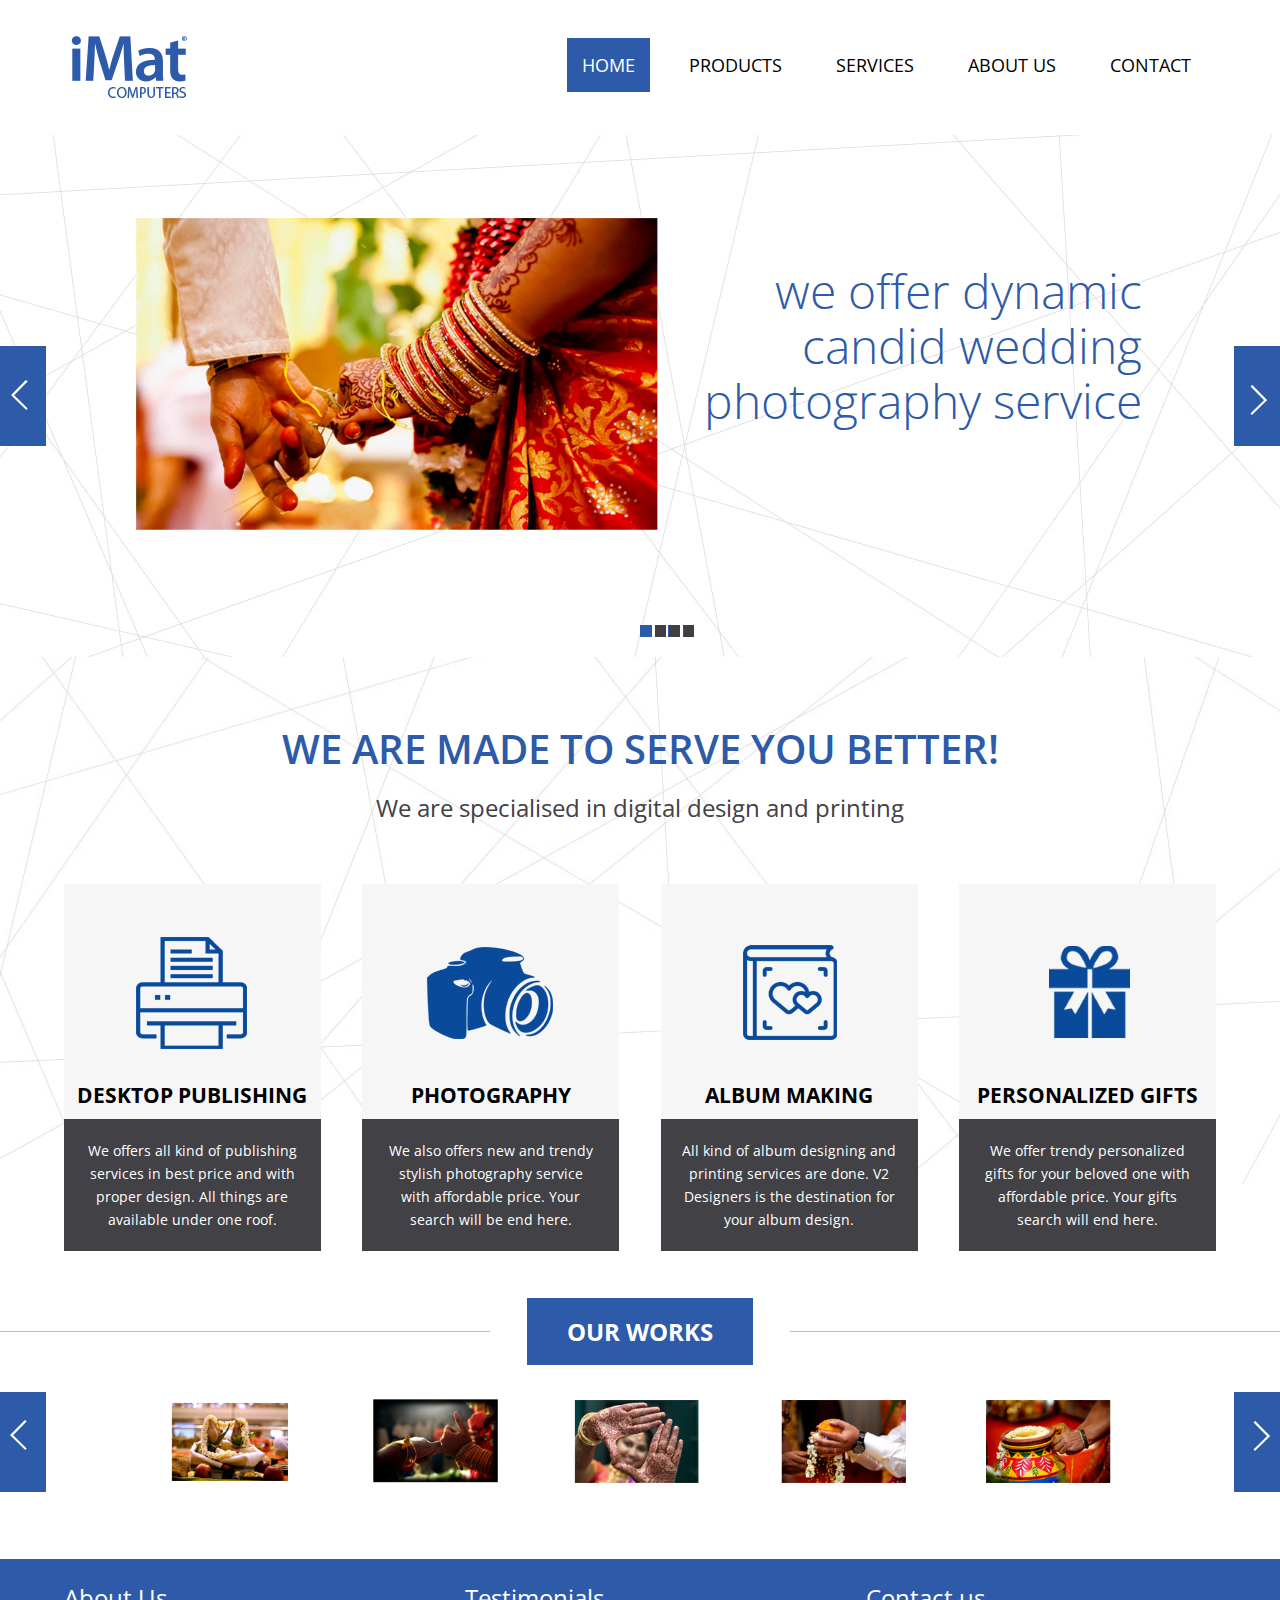
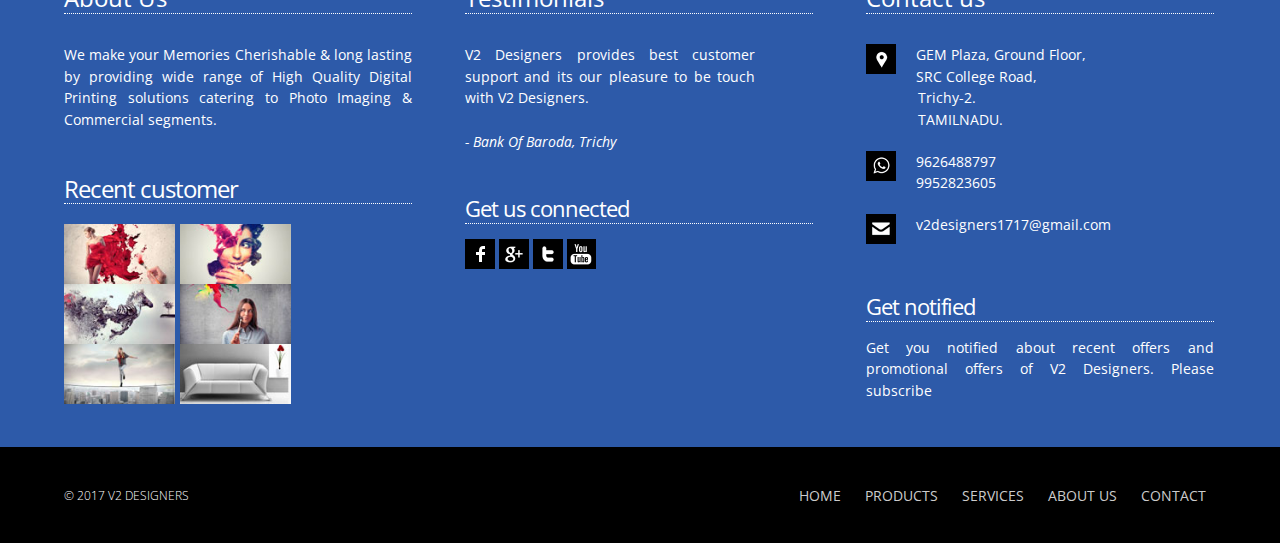
<file: index.html>
<!--A Design by W3layouts
Author: W3layout
Author URL: http://w3layouts.com
License: Creative Commons Attribution 3.0 Unported
License URL: http://creativecommons.org/licenses/by/3.0/
-->
<!DOCTYPE HTML>
<html>

<head>
<title>V2 DESIGNERS</title>
<meta http-equiv="description" content="iMat Computers is a branded showroom for all branded computer, laptop, tablets showroom. Also provides laptop chiplevel service and clear all kind of computer hardware issues. Simple yours perfect professional destination." />
<meta http-equiv="keywords" content="imat computers trichy, trichy computer, computer sales trichy, laptop service trichy, chiplevel service, computer sales, computer hardware trichy, motherboard, intel trichy, " /><meta name="viewport" content="width=device-width, initial-scale=1, maximum-scale=1">
<meta http-equiv="Content-Type" content="text/html; charset=utf-8" />
<link href='http://fonts.googleapis.com/css?family=Karla' rel='stylesheet' type='text/css'>
<link href="css/style.css" rel="stylesheet" type="text/css" media="all" />
<!-- jQuery -->
<script type="text/javascript" src="js/jquery.min.js"></script>
<!-- Add fancyBox main JS and CSS files -->
<script src="js/jquery.magnific-popup.js" type="text/javascript"></script>
<link href="css/magnific-popup.css" rel="stylesheet" type="text/css">
		<script>
			$(document).ready(function() {
				$('.popup-with-zoom-anim').magnificPopup({
					type: 'inline',
					fixedContentPos: false,
					fixedBgPos: true,
					overflowY: 'auto',
					closeBtnInside: true,
					preloader: false,
					midClick: true,
					removalDelay: 300,
					mainClass: 'my-mfp-zoom-in'
			});
		});
		</script>
</head>
<body>
  <div class="header">	
      <div class="wrap"> 
	         <div class="logo">
				<a href="index-2.html"><img src="images/logo.png" alt=""/></a>
			 </div>
			 <div class="cssmenu">
				<ul>
					<li  class="active"><a href="index.html">Home</a></li>
					<li><a href="portfolio.html">Products</a></li> 
					<li><a href="blog.html">Services</a></li> 
					<li><a href="about.html">About Us</a></li>
                    
					<li><a href="contact.html">Contact</a></li>
				</ul>
		     </div>
		    <div class="clear"></div>
	   </div>
   </div>
   <div class="index-banner">
       	 <div class="wmuSlider example1">
			   <div class="wmuSliderWrapper">
                   <!--4 --> 
				   <article style="position: relative; width: 100%; opacity: 1;"> 
				   	 <div class="banner-wrap">
				   	 	 <div class="slider-right">
						    <img src="images/banner1.png" /> 
						 </div>
					   	<div class="slider-left">
                            <h3 style="text-align:right">We offer dynamic</h3>
							<h3 style="text-align:right">candid wedding</h3>
				            <h3 style="text-align:right">photography service</h3>
							 
						 
						 </div>
						<div class="clear"></div>
					 </div>
				   </article>
                   
                   
                   
                 
               
               
               <!--1 -->
               
				   <article style="position: absolute; width: 100%; opacity: 0;"> 
				   	<div class="banner-wrap">
					   	<div class="slider-left">
							<h3>We offer trendy</h3>
                            <h3>and traditional</h3>
                            <h3>photography service</h3>
							 
						 
						 </div>
						 <div class="slider-right">
						    <img src="images/banner2.png" /> 
						 </div>
						 <div class="clear"></div>
					 </div>
					</article>
                    
                    
                    
                   <!--2 --> 
				   <article style="position: relative; width: 100%; opacity: 1;"> 
				   	 <div class="banner-wrap">
				   	 	 <div class="slider-right">
						    <img src="images/banner3.png" /> 
						 </div>
					   	<div class="slider-left">
                            <h3 style="text-align:right">We offer trendy</h3>
							<h3 style="text-align:right">personalized gifts</h3>
							<h3 style="text-align:right">for your beloved one</h3>
							 
						 
						 </div>
						<div class="clear"></div>
					 </div>
				   </article>
                   
                   
                   
                   
                   
                   
                   <!--3 -->
                   
				   <article style="position: absolute; width: 100%; opacity: 0;">
				   	<div class="banner-wrap">
					   	<div class="slider-left">
							<h3>All kind of Album</h3>
                            <h3>designs available</h3>
                            <h3>under one roof</h3>
						 
						 
								 
							 
						 </div>
						<div class="slider-right">
						    <img src="images/banner4.png" /> 
						 </div>
						 <div class="clear"></div>
					 </div>
				   </article>
                   
               
               
                    
                 
                   
               
               
				</div>
                <a class="wmuSliderPrev">Previous</a><a class="wmuSliderNext">Next</a>
                <ul class="wmuSliderPagination">
                	<li><a href="#" class="">0</a></li>
                	<li><a href="#" class="">1</a></li>
                	<li><a href="#" class="wmuActive">2</a></li>
                 
                	 
                  </ul>
        </div>
            	 <script src="js/jquery.wmuSlider.js"></script> 
				 <script type="text/javascript" src="js/modernizr.custom.min.js"></script> 
						<script>
       						 $('.example1').wmuSlider();         
   						</script> 	           	      
   </div>
				<!---//End-da-slider----->
  <div class="main">
	 <div class="content-top">
		 <div class="wrap">
			<h3>we are made to serve you better!</h3>
			<h5>We are specialised in digital design and printing</h5>
			<div class="section group">
				 
				<div class="col_1_of_4 span_1_of_4">
					<div class="grid1">
						<img src="images/icon1.png" alt=""/>
						<h4>Desktop Publishing</h4>
					</div>
					<div class="desc">
					   <p>We offers all kind of publishing services in best price and with proper design. All things are available under one roof.</p>
					</div> 
				</div>
                
                
                 
				<div class="col_1_of_4 span_1_of_4">
					<div class="grid1">
						<img src="images/icon3.png" alt=""/>
						<h4>Photography</h4>
					</div>
					<div class="desc">
					   <p>We also offers new and trendy stylish photography service with affordable price. Your search will be end here.  <br></p>
					</div> 
				</div>
                
                
                
				<div class="col_1_of_4 span_1_of_4">
					<div class="grid1">
						<img src="images/icon2.png" alt=""/>
						<h4>Album Making</h4>
					</div>
					<div class="desc">
					   <p>All kind of album designing and printing services are done. V2 Designers is the destination for your album design.<br></p>
					</div> 
				</div>
				<div class="col_1_of_4 span_1_of_4">
					<div class="grid1">
						<img src="images/icon4.png" alt=""/>
						<h4>Personalized Gifts</h4>
					</div>
					<div class="desc">
					   <p>We offer trendy personalized gifts for your beloved one with affordable price. Your gifts search will end here.</p>
					</div> 
				</div>
				<div class="clear"></div>
			</div>
		</div>
	</div>
	
   <link rel="stylesheet" href="css/colorbox.css">
  <!-- Include the imagesLoaded plug-in -->
  <script src="js/jquery.imagesloaded.js"></script>
  <!-- include colorbox -->
  <script src="js/jquery.colorbox-min.js"></script>
  <!-- Include the plug-in -->
  <script src="js/jquery.wookmark.js"></script>
  <!-- Once the page is loaded, initalize the plug-in. -->
  <script type="text/javascript">
    (function ($){
      $('#tiles').imagesLoaded(function() {
        // Prepare layout options.
        var options = {
          autoResize: true, // This will auto-update the layout when the browser window is resized.
          container: $('#main1'), // Optional, used for some extra CSS styling
          offset: 2, // Optional, the distance between grid items
          itemWidth:200 // Optional, the width of a grid item
        };

        // Get a reference to your grid items.
        var handler = $('#tiles li');

        // Call the layout function.
        handler.wookmark(options);

        // Init lightbox
        $('a', handler).colorbox({
          rel: 'lightbox'
        });
      });
    })(jQuery);
  </script>
</div>
   <div class="content-bottom">
		<h2><span>our works</span></h2>  
	   
		<ul id="flexiselDemo3">
			<li><img src="images/b1.jpg" /></li>
            <li><img src="images/b2.jpg" /></li>
            <li><img src="images/b3.jpg" /></li>
            <li><img src="images/b4.jpg" /></li>
            <li><img src="images/b5.jpg" /></li>
            <li><img src="images/b6.jpg" /></li>
            <li><img src="images/b7.jpg" /></li>
            <li><img src="images/b8.jpg" /></li>
            <li><img src="images/b9.jpg" /></li>
            <li><img src="images/b10.jpg" /></li>
            <li><img src="images/b11.jpg" /></li>
            <li><img src="images/b12.jpg" /></li>
            <li><img src="images/b13.jpg" /></li>
            
            
            
		</ul>
	<script type="text/javascript">
$(window).load(function() {
	$("#flexiselDemo1").flexisel();
	$("#flexiselDemo2").flexisel({
		enableResponsiveBreakpoints: true,
    	responsiveBreakpoints: { 
    		portrait: { 
    			changePoint:480,
    			visibleItems: 1
    		}, 
    		landscape: { 
    			changePoint:640,
    			visibleItems: 2
    		},
    		tablet: { 
    			changePoint:768,
    			visibleItems: 3
    		}
    	}
    });

	$("#flexiselDemo3").flexisel({
		visibleItems: 5,
		animationSpeed: 1000,
		autoPlay: true,
		autoPlaySpeed: 3000,    		
		pauseOnHover: true,
		enableResponsiveBreakpoints: true,
    	responsiveBreakpoints: { 
    		portrait: { 
    			changePoint:480,
    			visibleItems: 1
    		}, 
    		landscape: { 
    			changePoint:640,
    			visibleItems: 2
    		},
    		tablet: { 
    			changePoint:768,
    			visibleItems: 3
    		}
    	}
    });
    
});
</script>
<script type="text/javascript" src="js/jquery.flexisel.js"></script>
</div>
</div>	
 <div class="footer">
	<div class="footer-top">
	   <div class="wrap">
		   <div class="section group">
				<div class="col_1_of_3 span_1_of_3">
					<h3>About Us</h3>
					<p>We make your Memories Cherishable &amp; long lasting by providing wide range of High Quality Digital Printing solutions catering to Photo Imaging &amp; Commercial segments.</p><br>
				 <br>

					<h4>Recent customer</h4>
					<div class="gallery">
						<ul>
							<li><a class="popup-with-zoom-anim" href="#small-dialog1"><img src="images/g1.jpg" alt=""/></a></li>
							<li><a class="popup-with-zoom-anim" href="#small-dialog1"><img src="images/g2.jpg" alt=""/></a></li>
							<li><a class="popup-with-zoom-anim" href="#small-dialog1"><img src="images/g3.jpg" alt=""/></a></li>
							<li><a class="popup-with-zoom-anim" href="#small-dialog1"><img src="images/g4.jpg" alt=""/></a></li>
							<li><a class="popup-with-zoom-anim" href="#small-dialog1"><img src="images/g5.jpg" alt=""/></a></li>
							<li><a class="popup-with-zoom-anim" href="#small-dialog1"><img src="images/g6.jpg" alt=""/></a></li>
							 <div id="small-dialog1" class="mfp-hide">
								<div class="pop_up">
								 	<h2>A Sample Photo Stream</h2>
									<img src="images/g_zoom.jpg" alt=""/>
					  			</div>
							</div>
						</ul>
					</div>
				</div>
				<div class="col_1_of_3 span_1_of_3">
					<h3>Testimonials</h3>
					<div class="footer-list">
						<ul>
							 <li>
							   <p>V2 Designers provides best customer support and its our pleasure to be touch with V2 Designers.<br>
							 <br>

							   <em>  - Bank Of Baroda, Trichy</em>
                               </p></li><br><br>

						</ul><br>
<br>

					</div><br>
<br>
<div class="clear"></div>
					 <div class="social-icons">	 

					 	<h4>Get us connected </h4>
						    <ul>	
							  <li class="facebook"><a href="https://www.facebook.com/V2Designerss/" target="_blank"><span> </span></a></li>
					          <li class="google"><a href="#"><span> </span></a></li>
					          <li class="twitter"><a href="#"><span> </span></a></li>
					          <li class="youtube"><a href="https://www.youtube.com/watch?v=NV-jHFB5lek" target="_blank"><span> </span></a></li>	
					        </ul>
				     </div>
			    </div>
				<div class="col_1_of_3 span_1_of_3">
					<h3>Contact us</h3>
					<div class="footer-list">
						<ul>
							<li><p><img src="images/address.png" alt=""/>GEM Plaza, Ground Floor, <br>
SRC College Road, <br>
&nbsp;&nbsp;&nbsp;&nbsp;&nbsp;&nbsp;&nbsp;&nbsp;&nbsp;&nbsp;&nbsp;&nbsp;&nbsp;Trichy-2. <br>
&nbsp;&nbsp;&nbsp;&nbsp;&nbsp;&nbsp;&nbsp;&nbsp;&nbsp;&nbsp;&nbsp;&nbsp;&nbsp;TAMILNADU.</p><div class="clear"></div></li>
							<li>
							  <p><img src="images/phone.png" alt=""/>9626488797
                                <br>9952823605</p>
							  <div class="clear"></div></li>
							<li>
							<p><img src="images/msg.png" alt=""/>v2designers1717@gmail.com<span class="yellow"><a href="#"></a></span></p><div class="clear"></div></li>
					   </ul>
</div>
					<div class="follow">
					   <h4>Get notified</h4>
					   <p>Get you notified about recent offers and promotional offers of V2 Designers. Please subscribe</p>
					   
				    </div>
				</div>
				<div class="clear"></div>
			</div>
	  </div>
	 </div>
	 <div class="footer-bottom">
	 	<div class="wrap">
		 	<div class="copy"> <p class="copy">© 2017 V2 DESIGNERS</p>
		    </div>
		 	<div class="footer-nav">
		 		<ul>
					<li><a href="index.html">Home</a></li>
					<li><a href="portfolio.html">Products</a></li> 
					<li><a href="blog.html">Services</a></li> 
					<li><a href="about.html">About Us</a></li>
                    
					<li><a href="contact.html">Contact</a></li>
				</ul>
		 	</div>
		 	<div class="clear"></div>
	    </div>
	</div>
</div>
</body>

</html>
</file>
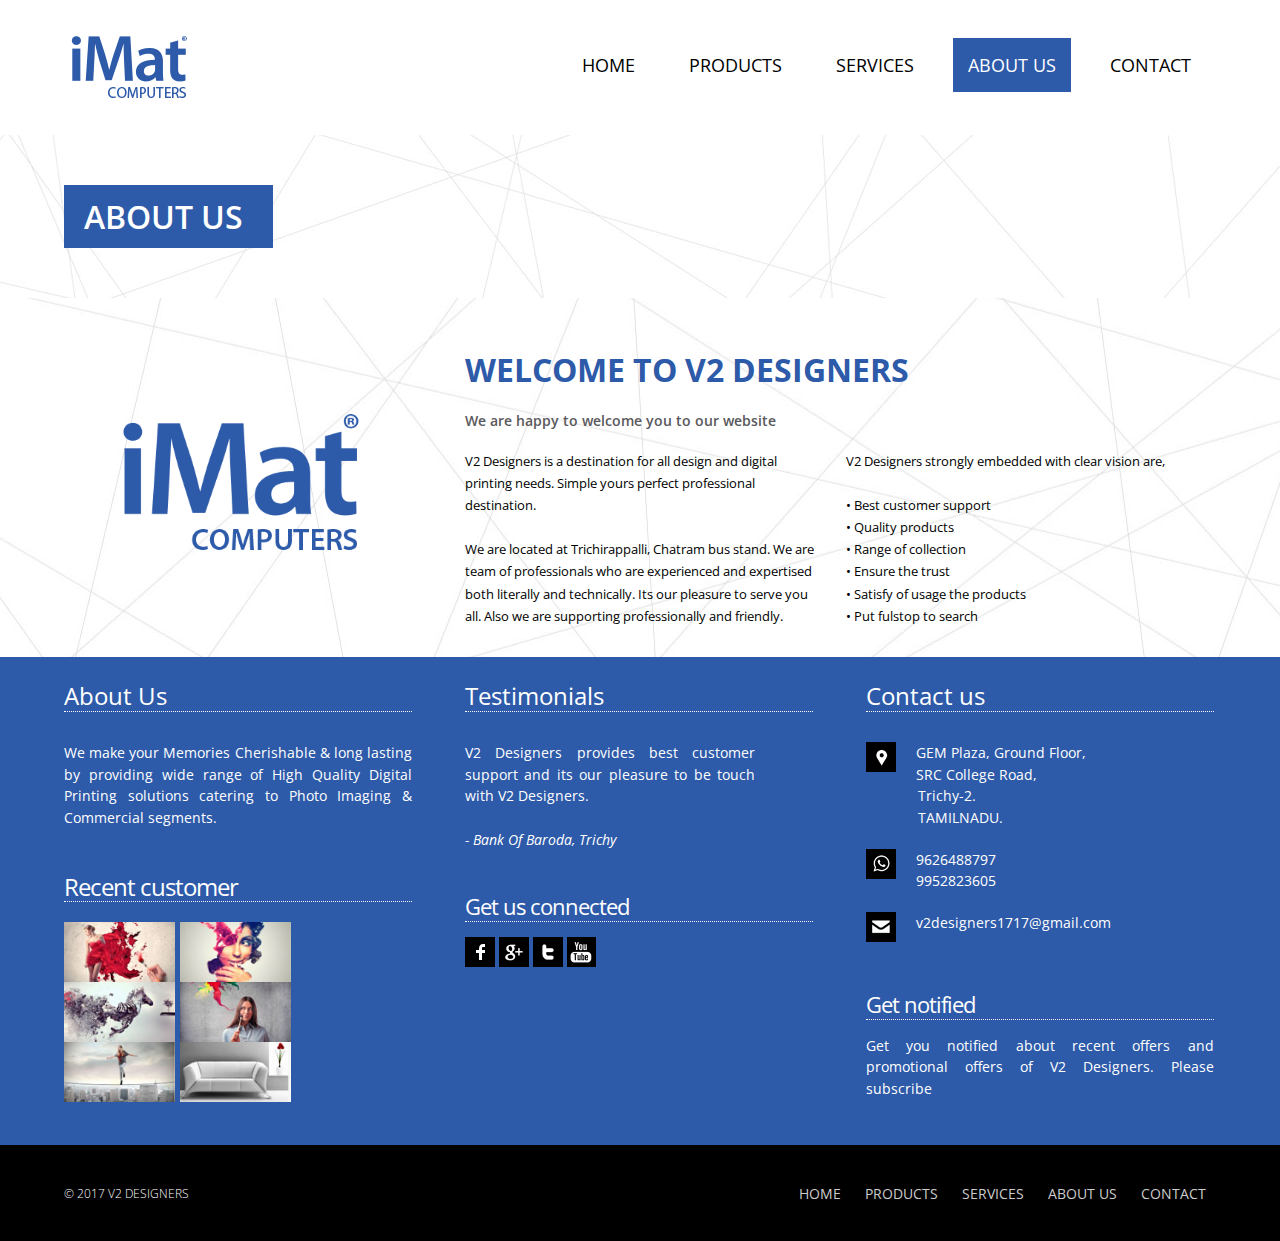
<file: about.html>
<!--A Design by W3layouts
Author: W3layout
Author URL: http://w3layouts.com
License: Creative Commons Attribution 3.0 Unported
License URL: http://creativecommons.org/licenses/by/3.0/
-->
<!DOCTYPE HTML>
<html>

<head>
<title>V2 DESIGNERS</title>
<meta http-equiv="description" content="iMat Computers is a branded showroom for all branded computer, laptop, tablets showroom. Also provide laptop chiplevel service and clear all kind of computer harware issues. Simple yours perfect professional destination." />
<meta http-equiv="keywords" content="imat computers trichy, trichy computer, computer sales trichy, laptop service trichy, chiplevel service, computer sales, computer hardware trichy, motherboard, intel trichy, " />
<meta name="viewport" content="width=device-width, initial-scale=1, maximum-scale=1">
<meta http-equiv="Content-Type" content="text/html; charset=utf-8" />
<link href='http://fonts.googleapis.com/css?family=Karla' rel='stylesheet' type='text/css'>
<link href="css/style.css" rel="stylesheet" type="text/css" media="all" />
<!-- Add fancyBox main JS and CSS files -->
<script src="js/jquery.min.js"></script>
<script src="js/jquery.magnific-popup.js" type="text/javascript"></script>
<link href="css/magnific-popup.css" rel="stylesheet" type="text/css">
		<script>
			$(document).ready(function() {
				$('.popup-with-zoom-anim').magnificPopup({
					type: 'inline',
					fixedContentPos: false,
					fixedBgPos: true,
					overflowY: 'auto',
					closeBtnInside: true,
					preloader: false,
					midClick: true,
					removalDelay: 300,
					mainClass: 'my-mfp-zoom-in'
			});
		});
		</script>
</head>
<body>
  <div class="header">	
      <div class="wrap"> 
	         <div class="logo">
				<a href="index-2.html"><img src="images/logo.png" alt=""/></a>
			 </div>
			 <div class="cssmenu">
				<ul>
					
<li><a href="index.html">Home</a></li>
<li><a href="portfolio.html">Products</a></li> 
<li><a href="blog.html">Services</a></li> 
<li class="active"><a href="about.html">About Us</a></li>
                    
<li><a href="contact.html">Contact</a></li>


				</ul>
		     </div>
		    <div class="clear"></div>
	   </div>
   </div>
   <div class="banner">
      	<div class="wrap">
      	    <h2>About Us</h2><div class="clear"></div>
      	</div>
    </div>
  <div class="main">	
	 <div class="project-wrapper">
	 	<div class="wrap">
	 	  <div class="section group">
				<div class="lsidebar span_1_of_about">
				   <img src="images/imatlogo.png" alt=""/>
		    </div>
				<div class="cont span_2_of_about">
					<h2 style="text-transform:none">WELCOME TO V2 DESIGNERS</h2>
				    <h3>We are happy to welcome you to our website </h3>
					<div class="section group example">
						<div class="col_1_of_2 span_1_of_2">
						   <p>
                           V2 Designers is a destination for all design and digital printing needs. Simple yours perfect professional destination.<br>
<br>
We are located at Trichirappalli, Chatram bus stand. We are team of professionals who are experienced and expertised both literally and technically. Its our pleasure to serve you all. Also we are supporting professionally and friendly.
                           </p>
		 				</div>
						<div class="col_1_of_2 span_1_of_2">
						   <p>
                            V2 Designers strongly embedded with clear vision are,
                           <br>
<br>
• Best customer support<br>
• Quality products<br>
• Range of collection<br>
• Ensure the trust<br>
• Satisfy of usage the products<br>
• Put fulstop to search


  </p>
						</div>
						<div class="clear"></div>	
		    		</div>				    
				</div>
				<div class="clear"></div>				
		    </div>
		     
		  <!-- <div class="about-middle">
		   	 <h4><span style="text-transform:none">iMat TEAM</span></h4>
		   	 <p>We are the team of experts and professional of iMat Computers. We are awaiting to serve you better and glad to welcome you!</p>
		   </div> -->
		   <!--<div class="team1">
				<div class="col_1_of_about-grids span_1_of_about-grids">
				 
					<img src="images/t1.png" alt=""/>
					<h3>Pradeep M</h3>
                    <p>Managing Director</p>
				 
				</div>
				<div class="col_1_of_about-grids span_1_of_about-grids">
			 
					<img src="images/t2.png" alt=""/>
					<h3>Prabhu K</h3>
                    <p>Manager</p>
				 
				</div>
				<div class="col_1_of_about-grids span_1_of_about-grids">
				 
					<img src="images/t3.png" alt=""/>
					<h3>Indhu R</h3>
                    <p>Accountant</p>
				 
				</div>
				<div class="col_1_of_about-grids span_1_of_about-grids">
				 
					<img src="images/t4.png" alt=""/>
					<h3>Gowri T</h3>
                    <p>Admin Executive</p>
            
				</div>
				<div class="clear"></div>
			</div> -->
			 
				 
				<div class="clear"></div>
			</div>
		 </div>
     </div>
  </div>	
  <div class="footer">
	<div class="footer-top">
	   <div class="wrap">
		   <div class="section group">
				<div class="col_1_of_3 span_1_of_3">
					<h3>About Us</h3>
					<p>We make your Memories Cherishable &amp; long lasting by providing wide range of High Quality Digital Printing solutions catering to Photo Imaging &amp; Commercial segments.</p><br>
				 <br>

					<h4>Recent customer</h4>
					<div class="gallery">
						<ul>
							<li><a class="popup-with-zoom-anim" href="#small-dialog1"><img src="images/g1.jpg" alt=""/></a></li>
							<li><a class="popup-with-zoom-anim" href="#small-dialog1"><img src="images/g2.jpg" alt=""/></a></li>
							<li><a class="popup-with-zoom-anim" href="#small-dialog1"><img src="images/g3.jpg" alt=""/></a></li>
							<li><a class="popup-with-zoom-anim" href="#small-dialog1"><img src="images/g4.jpg" alt=""/></a></li>
							<li><a class="popup-with-zoom-anim" href="#small-dialog1"><img src="images/g5.jpg" alt=""/></a></li>
							<li><a class="popup-with-zoom-anim" href="#small-dialog1"><img src="images/g6.jpg" alt=""/></a></li>
							 <div id="small-dialog1" class="mfp-hide">
								<div class="pop_up">
								 	<h2>A Sample Photo Stream</h2>
									<img src="images/g_zoom.jpg" alt=""/>
					  			</div>
							</div>
						</ul>
					</div>
				</div>
				<div class="col_1_of_3 span_1_of_3">
					<h3>Testimonials</h3>
					<div class="footer-list">
						<ul>
							 <li>
							   <p>V2 Designers provides best customer support and its our pleasure to be touch with V2 Designers.<br>
							 <br>

							   <em>  - Bank Of Baroda, Trichy</em>
                               </p></li><br><br>

						</ul><br>
<br>

					</div><br>
<br>
<div class="clear"></div>
					 <div class="social-icons">	 

					 	<h4>Get us connected </h4>
						    <ul>	
							  <li class="facebook"><a href="#"><span> </span></a></li>
					          <li class="google"><a href="#"><span> </span></a></li>
					          <li class="twitter"><a href="#"><span> </span></a></li>
					          <li class="youtube"><a href="#"><span> </span></a></li>	
					        </ul>
				     </div>
			    </div>
				<div class="col_1_of_3 span_1_of_3">
					<h3>Contact us</h3>
					<div class="footer-list">
						<ul>
							<li><p><img src="images/address.png" alt=""/>GEM Plaza, Ground Floor, <br>
SRC College Road, <br>
&nbsp;&nbsp;&nbsp;&nbsp;&nbsp;&nbsp;&nbsp;&nbsp;&nbsp;&nbsp;&nbsp;&nbsp;&nbsp;Trichy-2. <br>
&nbsp;&nbsp;&nbsp;&nbsp;&nbsp;&nbsp;&nbsp;&nbsp;&nbsp;&nbsp;&nbsp;&nbsp;&nbsp;TAMILNADU.</p><div class="clear"></div></li>
							<li>
							  <p><img src="images/phone.png" alt=""/>9626488797
                                <br>9952823605</p>
							  <div class="clear"></div></li>
							<li>
							<p><img src="images/msg.png" alt=""/>v2designers1717@gmail.com<span class="yellow"><a href="#"></a></span></p><div class="clear"></div></li>
					   </ul>
</div>
					<div class="follow">
					   <h4>Get notified</h4>
					   <p>Get you notified about recent offers and promotional offers of V2 Designers. Please subscribe</p>
					   
				    </div>
				</div>
				<div class="clear"></div>
			</div>
	  </div>
	 </div>
	 <div class="footer-bottom">
	 	<div class="wrap">
		 	<div class="copy"> <p class="copy">© 2017 V2 DESIGNERS</p>
		    </div>
		 	<div class="footer-nav">
		 		<ul>
					<li><a href="index.html">Home</a></li>
					<li><a href="portfolio.html">Products</a></li> 
					<li><a href="blog.html">Services</a></li> 
					<li><a href="about.html">About Us</a></li>
                    
					<li><a href="contact.html">Contact</a></li>
				</ul>
		 	</div>
		 	<div class="clear"></div>
	    </div>
	</div>
</div>
</body>

</html>
</file>
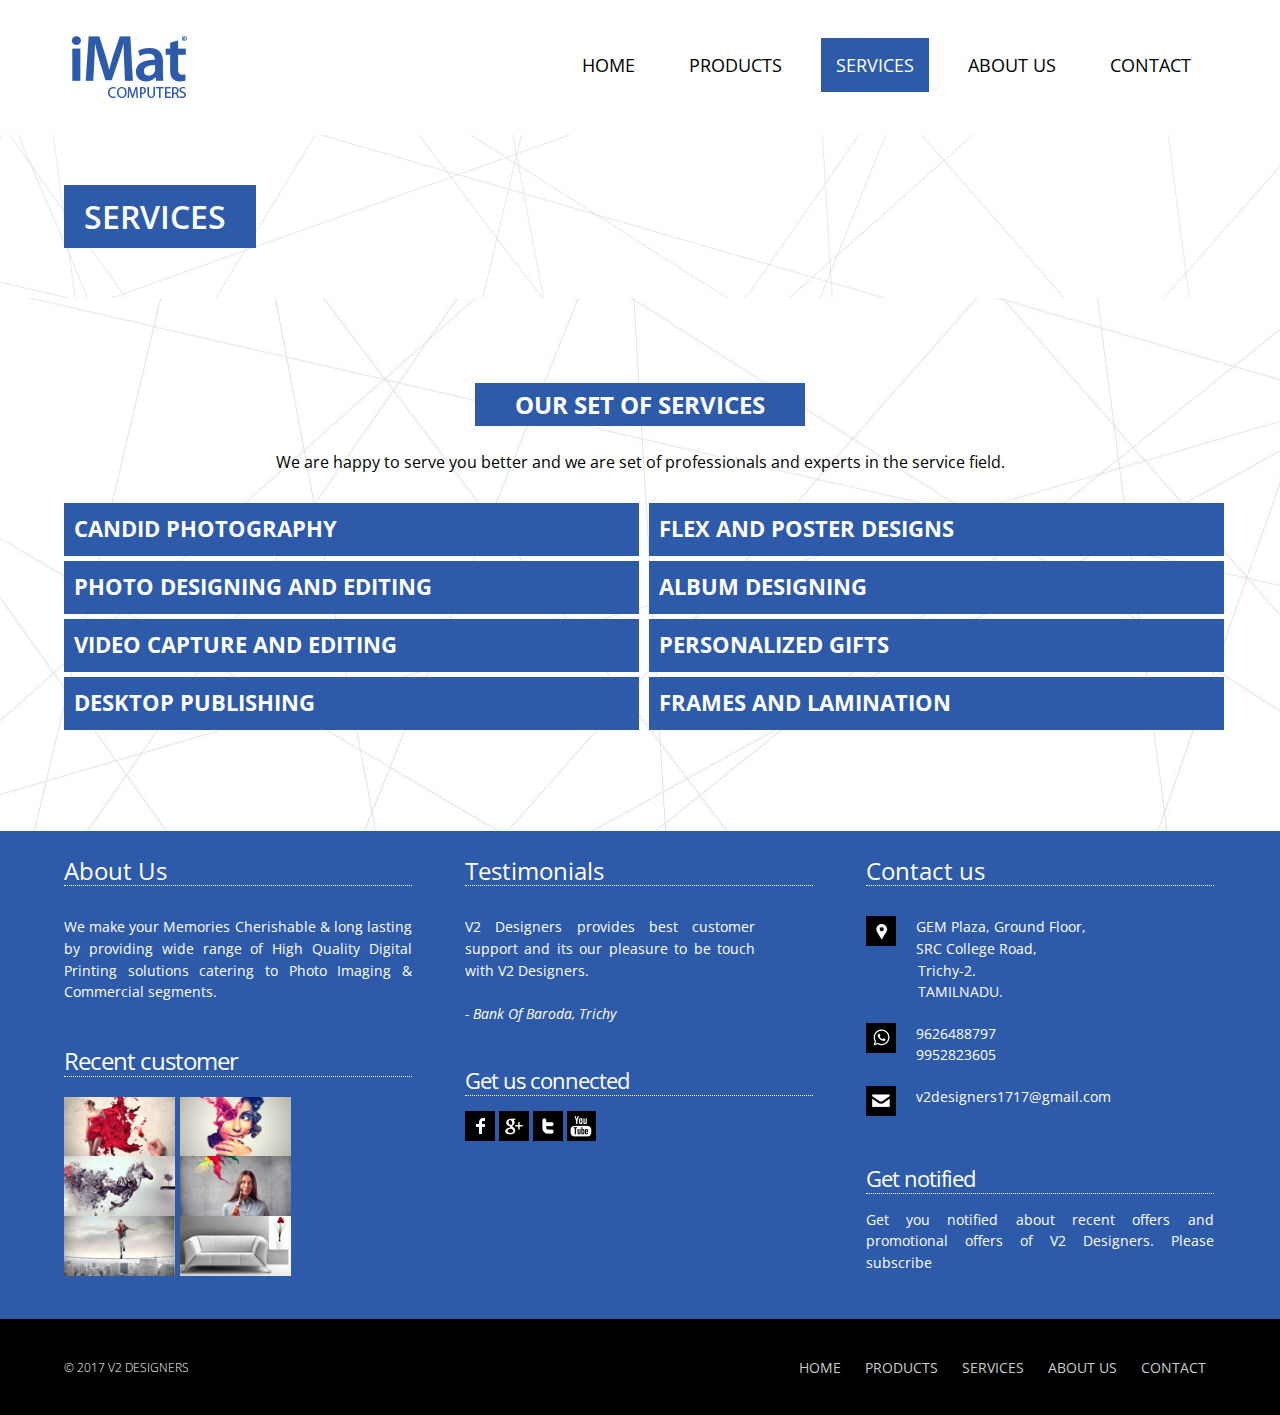
<file: blog.html>
<!--A Design by W3layouts
Author: W3layout
Author URL: http://w3layouts.com
License: Creative Commons Attribution 3.0 Unported
License URL: http://creativecommons.org/licenses/by/3.0/
-->
<!DOCTYPE HTML>
<html>
<head>
<title>V2 DESIGNERS</title>
<meta http-equiv="description" content="iMat Computers is a branded showroom for all branded computer, laptop, tablets showroom. Also provide laptop chiplevel service and clear all kind of computer harware issues. Simple yours perfect professional destination." />
<meta http-equiv="keywords" content="imat computers trichy, trichy computer, computer sales trichy, laptop service trichy, chiplevel service, computer sales, computer hardware trichy, motherboard, intel trichy, " />
<meta name="viewport" content="width=device-width, initial-scale=1, maximum-scale=1">
<meta http-equiv="Content-Type" content="text/html; charset=utf-8" />
<link href='http://fonts.googleapis.com/css?family=Karla' rel='stylesheet' type='text/css'>
<link href="css/style.css" rel="stylesheet" type="text/css" media="all" />
<!-- Add fancyBox main JS and CSS files -->
<script src="js/jquery.min.js"></script>
<script src="js/jquery.magnific-popup.js" type="text/javascript"></script>
<link href="css/magnific-popup.css" rel="stylesheet" type="text/css">
		<script>
			$(document).ready(function() {
				$('.popup-with-zoom-anim').magnificPopup({
					type: 'inline',
					fixedContentPos: false,
					fixedBgPos: true,
					overflowY: 'auto',
					closeBtnInside: true,
					preloader: false,
					midClick: true,
					removalDelay: 300,
					mainClass: 'my-mfp-zoom-in'
			});
		});
		</script>
</head>
<body>
  <div class="header">	
      <div class="wrap"> 
	         <div class="logo">
				<a href="index.html"><img src="images/logo.png" alt=""/></a>
			 </div>
			 <div class="cssmenu">
				<ul>
					
<li><a href="index-2.html">Home</a></li>
<li><a href="portfolio.html">Products</a></li> 
<li  class="active"><a href="blog.html">Services</a></li> 
<li><a href="about.html">About Us</a></li>

<li><a href="contact.html">Contact</a></li>


				</ul>
		     </div>
		    <div class="clear"></div>
	   </div>
   </div>
   <div class="banner">
      	<div class="wrap">
      	    <h2>services</h2><div class="clear"></div>
      	</div>
    </div>
  <div class="main">	
	 <div class="project-wrapper">
	 	<div class="wrap">
	 	   
		    <div class="about-middle">
		   	 <h4><span>Our set of services</span></h4>
		   	 <p>We are happy to serve you better and we are set of professionals and experts in the service field. </p>
		   </div>
		   <div class="section group example">
			   <div class="col_1_of_2 span_1_of_2">
			   	  <div class="skills">
                     <ul>
                     	<li>
                     		 
                     		<div class="percent-text">Candid Photography</div>
                     		 
                     	</li>
                     	<li><div class="percent-text">Photo Designing and Editing</div></li>
                        
                        <li><div class="percent-text">Video Capture and Editing</div></li>
                        
                        <li><div class="percent-text">Desktop Publishing</div></li>
                        
                        
                     	 
                     	<div class="clear"></div>	
                     </ul>
                  </div>
               </div>
			   <div class="col_1_of_2 span_1_of_2">
				  <div class="skills">
                     <ul>
                     		<li>
                     		 
                     		<div class="percent-text">Flex and Poster Designs</div>
                     		 
                     	</li><li>
                     		 
                     		<div class="percent-text">Album Designing</div>
                     		 
                     	</li>
                     	<li>
                        
                        
                     	  <div class="percent-text">Personalized Gifts</div></li>
                        
                   
                        
                        <li>
                          <div class="percent-text">Frames and Lamination</div></li>
                     	<div class="clear"></div>	
                     </ul>
                  </div>
			   </div>
			   <div class="clear"></div>	
		  </div>
		    
		 </div>
     </div>
  </div>	<br>
<br>
<br>

  <div class="footer">
	<div class="footer-top">
	   <div class="wrap">
		   <div class="section group">
				<div class="col_1_of_3 span_1_of_3">
					<h3>About Us</h3>
					<p>We make your Memories Cherishable &amp; long lasting by providing wide range of High Quality Digital Printing solutions catering to Photo Imaging &amp; Commercial segments.</p><br>
				 <br>

					<h4>Recent customer</h4>
					<div class="gallery">
						<ul>
							<li><a class="popup-with-zoom-anim" href="#small-dialog1"><img src="images/g1.jpg" alt=""/></a></li>
							<li><a class="popup-with-zoom-anim" href="#small-dialog1"><img src="images/g2.jpg" alt=""/></a></li>
							<li><a class="popup-with-zoom-anim" href="#small-dialog1"><img src="images/g3.jpg" alt=""/></a></li>
							<li><a class="popup-with-zoom-anim" href="#small-dialog1"><img src="images/g4.jpg" alt=""/></a></li>
							<li><a class="popup-with-zoom-anim" href="#small-dialog1"><img src="images/g5.jpg" alt=""/></a></li>
							<li><a class="popup-with-zoom-anim" href="#small-dialog1"><img src="images/g6.jpg" alt=""/></a></li>
							 <div id="small-dialog1" class="mfp-hide">
								<div class="pop_up">
								 	<h2>A Sample Photo Stream</h2>
									<img src="images/g_zoom.jpg" alt=""/>
					  			</div>
							</div>
						</ul>
					</div>
				</div>
				<div class="col_1_of_3 span_1_of_3">
					<h3>Testimonials</h3>
					<div class="footer-list">
						<ul>
							 <li>
							   <p>V2 Designers provides best customer support and its our pleasure to be touch with V2 Designers.<br>
							 <br>

							   <em>  - Bank Of Baroda, Trichy</em>
                               </p></li><br><br>

						</ul><br>
<br>

					</div><br>
<br>
<div class="clear"></div>
					 <div class="social-icons">	 

					 	<h4>Get us connected </h4>
						    <ul>	
							  <li class="facebook"><a href="#"><span> </span></a></li>
					          <li class="google"><a href="#"><span> </span></a></li>
					          <li class="twitter"><a href="#"><span> </span></a></li>
					          <li class="youtube"><a href="#"><span> </span></a></li>	
					        </ul>
				     </div>
			    </div>
				<div class="col_1_of_3 span_1_of_3">
					<h3>Contact us</h3>
					<div class="footer-list">
						<ul>
							<li><p><img src="images/address.png" alt=""/>GEM Plaza, Ground Floor, <br>
SRC College Road, <br>
&nbsp;&nbsp;&nbsp;&nbsp;&nbsp;&nbsp;&nbsp;&nbsp;&nbsp;&nbsp;&nbsp;&nbsp;&nbsp;Trichy-2. <br>
&nbsp;&nbsp;&nbsp;&nbsp;&nbsp;&nbsp;&nbsp;&nbsp;&nbsp;&nbsp;&nbsp;&nbsp;&nbsp;TAMILNADU.</p><div class="clear"></div></li>
							<li>
							  <p><img src="images/phone.png" alt=""/>9626488797
                                <br>9952823605</p>
							  <div class="clear"></div></li>
							<li>
							<p><img src="images/msg.png" alt=""/>v2designers1717@gmail.com<span class="yellow"><a href="#"></a></span></p><div class="clear"></div></li>
					   </ul>
</div>
					<div class="follow">
					   <h4>Get notified</h4>
					   <p>Get you notified about recent offers and promotional offers of V2 Designers. Please subscribe</p>
					   
				    </div>
				</div>
				<div class="clear"></div>
			</div>
	  </div>
	 </div>
	 <div class="footer-bottom">
	 	<div class="wrap">
		 	<div class="copy"> <p class="copy">© 2017 V2 DESIGNERS</p>
		    </div>
		 	<div class="footer-nav">
		 		<ul>
					<li><a href="index.html">Home</a></li>
					<li><a href="portfolio.html">Products</a></li> 
					<li><a href="blog.html">Services</a></li> 
					<li><a href="about.html">About Us</a></li>
                    
					<li><a href="contact.html">Contact</a></li>
				</ul>
		 	</div>
		 	<div class="clear"></div>
	    </div>
	</div>
</div>
</body>

</html>
</file>
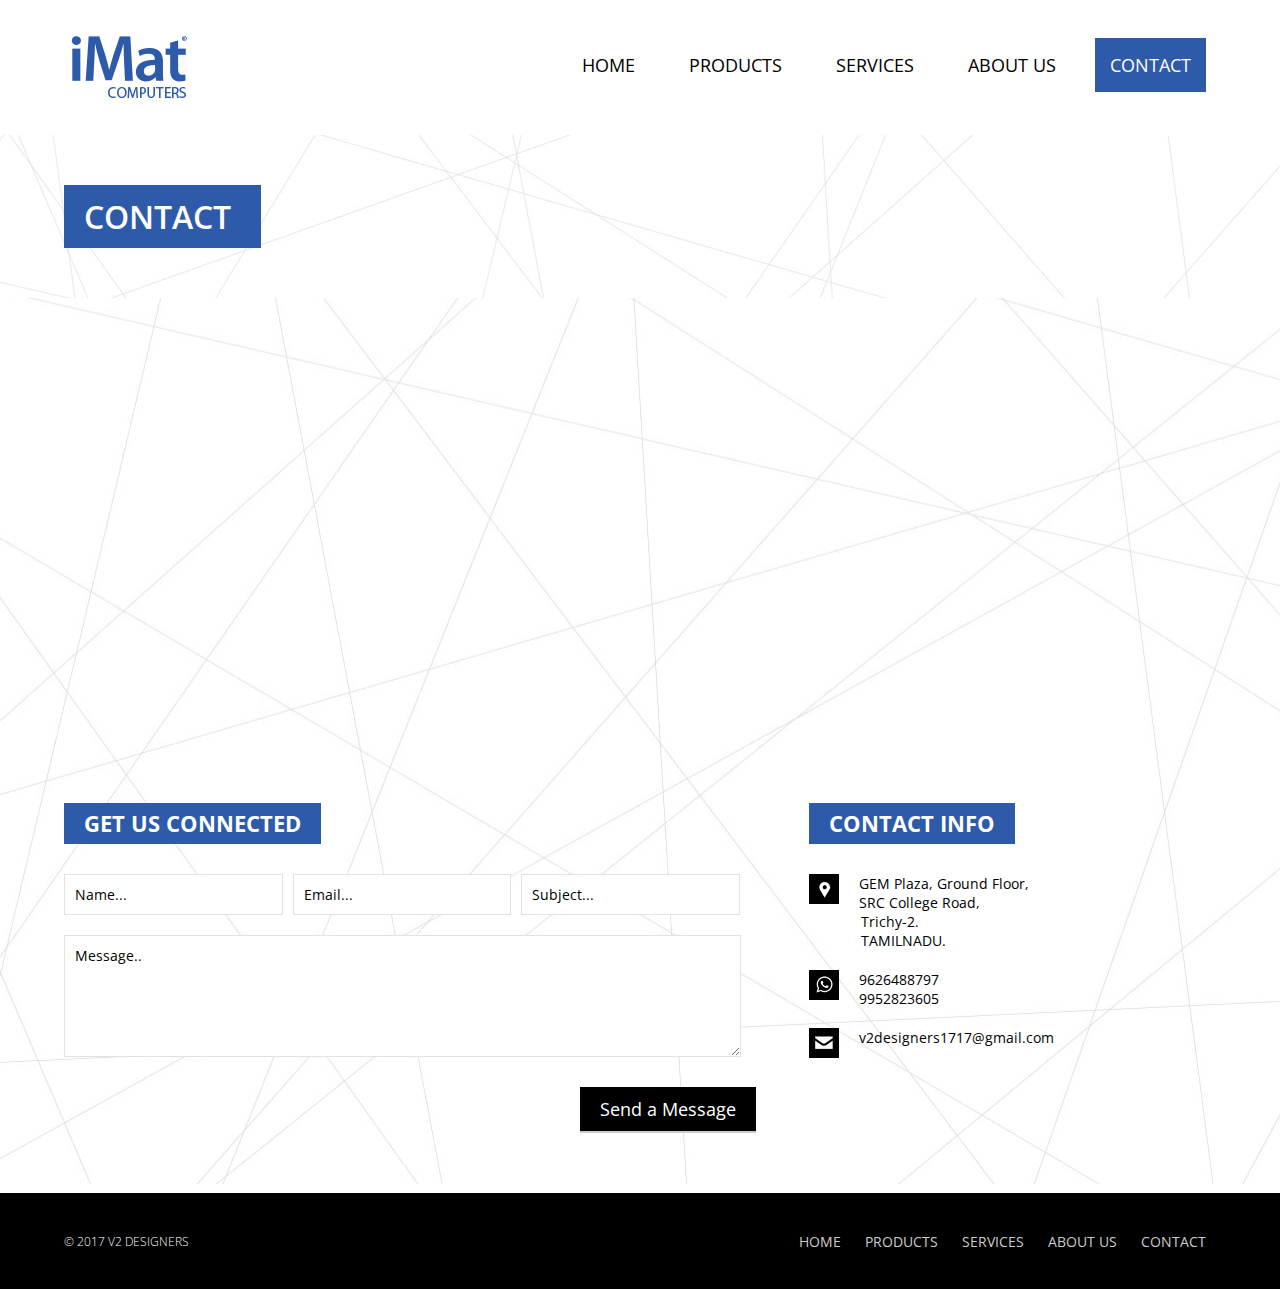
<file: contact.html>
<!--A Design by W3layouts
Author: W3layout
Author URL: http://w3layouts.com
License: Creative Commons Attribution 3.0 Unported
License URL: http://creativecommons.org/licenses/by/3.0/
-->
<!DOCTYPE HTML>
<html>
<head>
<title>V2 DESIGNERS</title>
<meta http-equiv="description" content="iMat Computers is a branded showroom for all branded computer, laptop, tablets showroom. Also provide laptop chiplevel service and clear all kind of computer harware issues. Simple yours perfect professional destination." />
<meta http-equiv="keywords" content="imat computers trichy, trichy computer, computer sales trichy, laptop service trichy, chiplevel service, computer sales, computer hardware trichy, motherboard, intel trichy, " />
<meta name="viewport" content="width=device-width, initial-scale=1, maximum-scale=1">
<meta http-equiv="Content-Type" content="text/html; charset=utf-8" />
<link href='http://fonts.googleapis.com/css?family=Karla' rel='stylesheet' type='text/css'>
<link href="css/style.css" rel="stylesheet" type="text/css" media="all" />
<!-- Add fancyBox main JS and CSS files -->
<script src="js/jquery.min.js"></script>
<script src="js/jquery.magnific-popup.js" type="text/javascript"></script>
<link href="css/magnific-popup.css" rel="stylesheet" type="text/css">
		<script>
			$(document).ready(function() {
				$('.popup-with-zoom-anim').magnificPopup({
					type: 'inline',
					fixedContentPos: false,
					fixedBgPos: true,
					overflowY: 'auto',
					closeBtnInside: true,
					preloader: false,
					midClick: true,
					removalDelay: 300,
					mainClass: 'my-mfp-zoom-in'
			});
		});
		</script>
</head>
<body>
  <div class="header">	
       <div class="wrap"> 
	         <div class="logo">
				<a href="index-2.html"><img src="images/logo.png" alt=""/></a>
			 </div>
			 <div class="cssmenu">
				<ul>
					
<li><a href="index.html">Home</a></li>
<li><a href="portfolio.html">Products</a></li> 
<li><a href="blog.html">Services</a></li> 
<li><a href="about.html">About Us</a></li>

<li class="active"><a href="contact.html">Contact</a></li>


				</ul>
		     </div>
		    <div class="clear"></div>
	   </div>
   </div>
   <div class="banner">
      	<div class="wrap">
      	    <h2>Contact</h2><div class="clear"></div>
      	</div>
    </div>
  <div class="main">	
	 <div class="project-wrapper">
	 	<div class="map">
		  <iframe src="https://www.google.com/maps/embed?pb=!1m14!1m8!1m3!1d15674.942173373796!2d78.6957158!3d10.8315389!3m2!1i1024!2i768!4f13.1!3m3!1m2!1s0x0%3A0x1263cd6f9ae66fa8!2sV2+Designers!5e0!3m2!1sen!2sin!4v1506929666086" width="100%" height="400px" frameborder="0" style="border:0"></iframe> 
	    </div> 
	    <div class="wrap">
	 	  <div class="contact">
	 	  		<div class="cont span_2_of_contact">
	 	  		<h5 class="leave">get us connected</h5><div class="clear"></div>	
				  <form method="post" action="http://www.imatcomputers.com/contact-post.html">
					<div class="contact-to">
                     	<input type="text" class="text" value="Name..." onfocus="this.value = '';" onblur="if (this.value == '') {this.value = 'Name...';}">
					 	<input type="text" class="text" value="Email..." onfocus="this.value = '';" onblur="if (this.value == '') {this.value = 'Email...';}" style="margin-left: 10px">
					 	<input type="text" class="text" value="Subject..." onfocus="this.value = '';" onblur="if (this.value == '') {this.value = 'Subject...';}" style="margin-left: 10px">
					</div>
					<div class="text2">
	                   <textarea value="Message:" onfocus="this.value = '';" onblur="if (this.value == '') {this.value = 'Message';}">Message..</textarea>
	                </div>
	                <div>
	               		<a href="#" class="submit">Send a Message</a>
	                </div>
	             </form>
				</div>
				<div class="lsidebar span_1_of_about">
				   <h5 class="leave">Contact Info</h5><div class="clear"></div>
				   <div class="contact-list">
						<ul>
							<li><p><img src="images/address.png" alt=""/>GEM Plaza, Ground Floor, <br>
SRC College Road, <br>
&nbsp;&nbsp;&nbsp;&nbsp;&nbsp;&nbsp;&nbsp;&nbsp;&nbsp;&nbsp;&nbsp;&nbsp;&nbsp;Trichy-2. <br>
&nbsp;&nbsp;&nbsp;&nbsp;&nbsp;&nbsp;&nbsp;&nbsp;&nbsp;&nbsp;&nbsp;&nbsp;&nbsp;TAMILNADU.</p><div class="clear"></div></li>
							<li>
							  <p><img src="images/phone.png" alt=""/>9626488797<br>9952823605</p>
						    <div class="clear"></div></li>
							<li>
							<p><img src="images/msg.png" alt=""/>v2designers1717@gmail.com<span class="yellow"><a href="#"></a></span></p><div class="clear"></div></li>
					   </ul>
					</div>
			    </div>
				<div class="clear"></div>				
		    </div>
		</div>
     </div>
  </div>	
   
	 <div class="footer-bottom">
	 	<div class="wrap">
		 	<div class="copy"> <p class="copy">© 2017 V2 DESIGNERS </p>
		    </div>
		 	<div class="footer-nav">
		 		<ul>
					<li><a href="index.html">Home</a></li>
					<li><a href="portfolio.html">Products</a></li> 
					<li><a href="blog.html">Services</a></li> 
					<li><a href="about.html">About Us</a></li>
                                                                               
					<li><a href="contact.html">Contact</a></li>
				</ul>
		 	</div>
		 	<div class="clear"></div>
	    </div>
	</div>
</div>
</body>

</html>
</file>
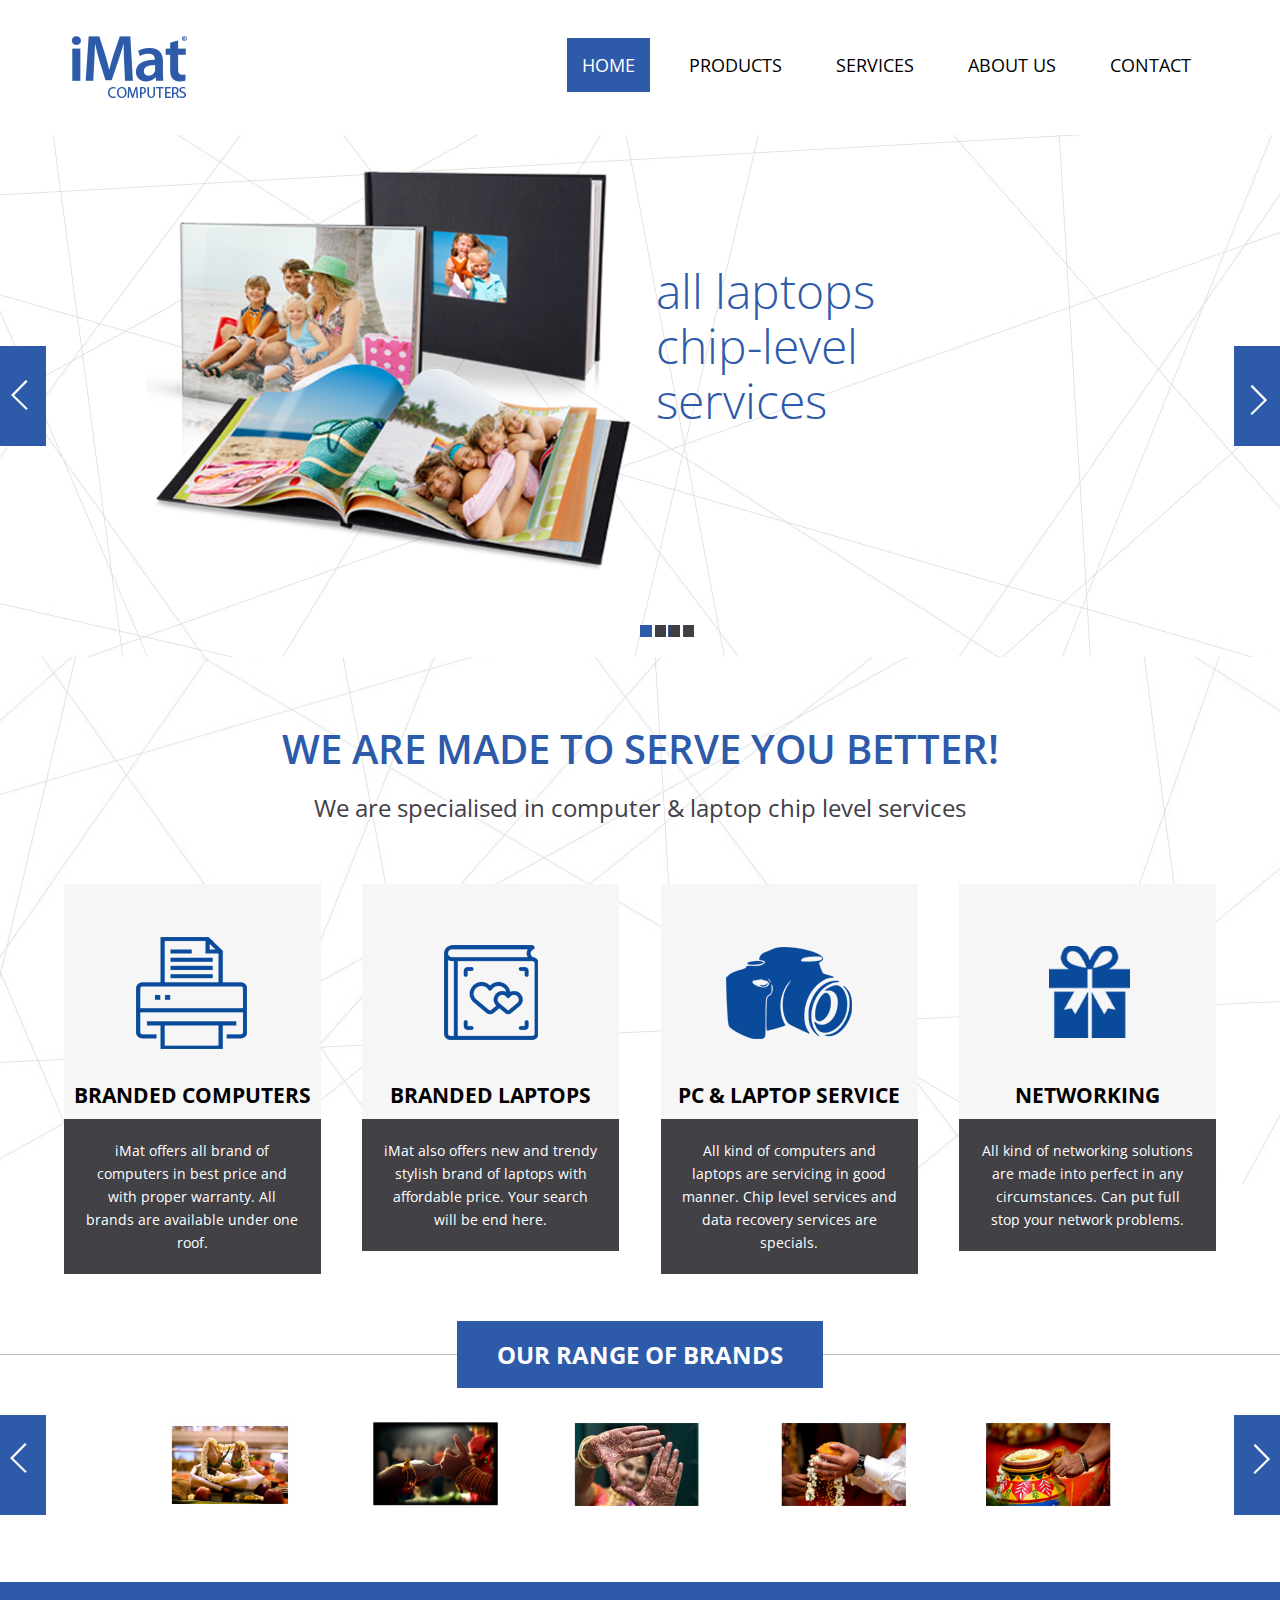
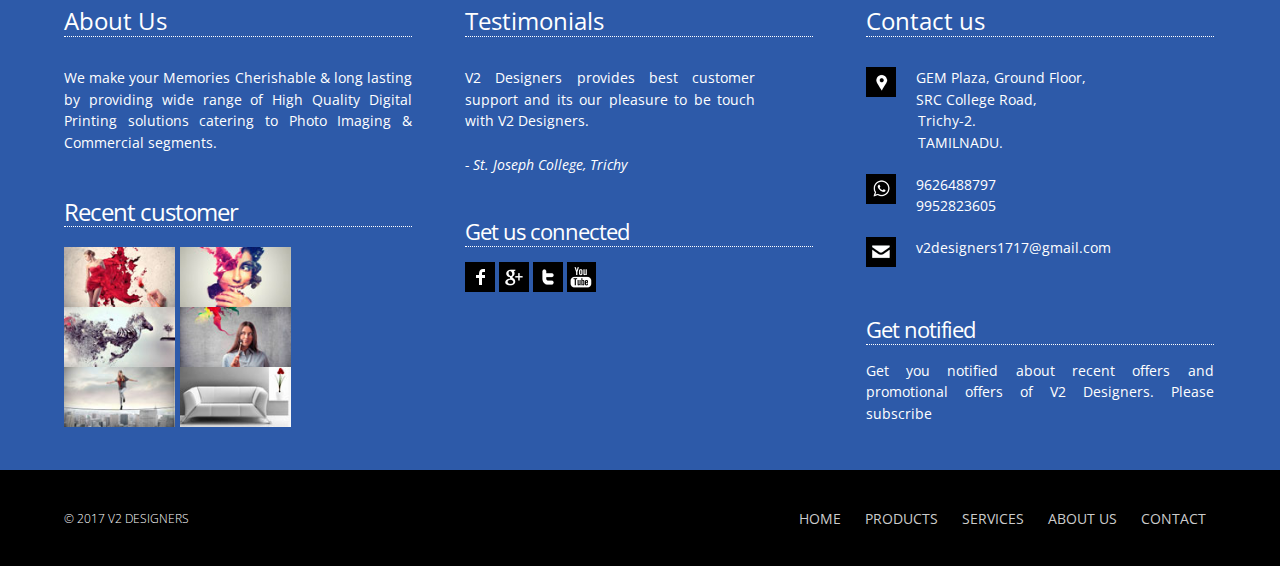
<file: index-2.html>
<!--A Design by W3layouts
Author: W3layout
Author URL: http://w3layouts.com
License: Creative Commons Attribution 3.0 Unported
License URL: http://creativecommons.org/licenses/by/3.0/
-->
<!DOCTYPE HTML>
<html>

<head>
<title>V2 DESIGNERS</title>
<meta http-equiv="description" content="iMat Computers is a branded showroom for all branded computer, laptop, tablets showroom. Also provides laptop chiplevel service and clear all kind of computer hardware issues. Simple yours perfect professional destination." />
<meta http-equiv="keywords" content="imat computers trichy, trichy computer, computer sales trichy, laptop service trichy, chiplevel service, computer sales, computer hardware trichy, motherboard, intel trichy, " /><meta name="viewport" content="width=device-width, initial-scale=1, maximum-scale=1">
<meta http-equiv="Content-Type" content="text/html; charset=utf-8" />
<link href='http://fonts.googleapis.com/css?family=Karla' rel='stylesheet' type='text/css'>
<link href="css/style.css" rel="stylesheet" type="text/css" media="all" />
<!-- jQuery -->
<script type="text/javascript" src="js/jquery.min.js"></script>
<!-- Add fancyBox main JS and CSS files -->
<script src="js/jquery.magnific-popup.js" type="text/javascript"></script>
<link href="css/magnific-popup.css" rel="stylesheet" type="text/css">
		<script>
			$(document).ready(function() {
				$('.popup-with-zoom-anim').magnificPopup({
					type: 'inline',
					fixedContentPos: false,
					fixedBgPos: true,
					overflowY: 'auto',
					closeBtnInside: true,
					preloader: false,
					midClick: true,
					removalDelay: 300,
					mainClass: 'my-mfp-zoom-in'
			});
		});
		</script>
</head>
<body>
  <div class="header">	
      <div class="wrap"> 
	         <div class="logo">
				<a href="index-2.html"><img src="images/logo.png" alt=""/></a>
			 </div>
			 <div class="cssmenu">
				<ul>
					<li  class="active"><a href="index-2.html">Home</a></li>
					<li><a href="portfolio.html">Products</a></li> 
					<li><a href="blog.html">Services</a></li> 
					<li><a href="about.html">About Us</a></li>
                    
					<li><a href="contact.html">Contact</a></li>
				</ul>
		     </div>
		    <div class="clear"></div>
	   </div>
   </div>
   <div class="index-banner">
       	 <div class="wmuSlider example1">
			   <div class="wmuSliderWrapper">
                   <!--4 --> 
				   <article style="position: relative; width: 100%; opacity: 1;"> 
				   	 <div class="banner-wrap">
				   	 	 <div class="slider-right">
						    <img src="images/banner4.png" /> 
						 </div>
					   	<div class="slider-left">
                        <h3>all laptops</h3>
							<h3>chip-level</h3>
							 <h3>services</h3>
							 
						 
						 </div>
						<div class="clear"></div>
					 </div>
				   </article>
                   
                   
                   
                 
               
               
               <!--1 -->
               
				   <article style="position: absolute; width: 100%; opacity: 0;"> 
				   	<div class="banner-wrap">
					   	<div class="slider-left">
							<h3>your perfect</h3>
                            <h3>professional</h3>
                            <h3>destination</h3>
							 
						 
						 </div>
						 <div class="slider-right">
						    <img src="images/banner-left.png" /> 
						 </div>
						 <div class="clear"></div>
					 </div>
					</article>
                    
                    
                    
                   <!--2 --> 
				   <article style="position: relative; width: 100%; opacity: 1;"> 
				   	 <div class="banner-wrap">
				   	 	 <div class="slider-right">
						    <img src="images/banner2.png" /> 
						 </div>
					   	<div class="slider-left">
                        <h3>your favorite</h3>
							<h3>Multi-branded</h3>
							 <h3>Computers</h3>
							 
						 
						 </div>
						<div class="clear"></div>
					 </div>
				   </article>
                   
                   
                   
                   
                   
                   
                   <!--3 -->
                   
				   <article style="position: absolute; width: 100%; opacity: 0;">
				   	<div class="banner-wrap">
					   	<div class="slider-left">
							<h3>multi-branded</h3>
                            <h3>laptops </h3>
                            <h3>sales & services</h3>
						 
						 
								 
							 
						 </div>
						<div class="slider-right">
						    <img src="images/banner3.png" /> 
						 </div>
						 <div class="clear"></div>
					 </div>
				   </article>
                   
               
               
                    
                 
                   
               
               
				</div>
                <a class="wmuSliderPrev">Previous</a><a class="wmuSliderNext">Next</a>
                <ul class="wmuSliderPagination">
                	<li><a href="#" class="">0</a></li>
                	<li><a href="#" class="">1</a></li>
                	<li><a href="#" class="wmuActive">2</a></li>
                 
                	 
                  </ul>
        </div>
            	 <script src="js/jquery.wmuSlider.js"></script> 
				 <script type="text/javascript" src="js/modernizr.custom.min.js"></script> 
						<script>
       						 $('.example1').wmuSlider();         
   						</script> 	           	      
   </div>
				<!---//End-da-slider----->
  <div class="main">
	 <div class="content-top">
		 <div class="wrap">
			<h3>we are made to serve you better!</h3>
			<h5>We are specialised in computer & laptop chip level services</h5>
			<div class="section group">
				 
				<div class="col_1_of_4 span_1_of_4">
					<div class="grid1">
						<img src="images/icon1.png" alt=""/>
						<h4>BRANDED COMPUTERS</h4>
					</div>
					<div class="desc">
					   <p>iMat offers all brand of computers in best price and with proper warranty. All brands are available under one roof.</p>
					</div> 
				</div>
                
                
                 
				<div class="col_1_of_4 span_1_of_4">
					<div class="grid1">
						<img src="images/icon2.png" alt=""/>
						<h4>branded laptops</h4>
					</div>
					<div class="desc">
					   <p>iMat also offers new and trendy stylish brand of laptops with affordable price. Your search will be end here.  </p>
					</div> 
				</div>
                
                
                
				<div class="col_1_of_4 span_1_of_4">
					<div class="grid1">
						<img src="images/icon3.png" alt=""/>
						<h4>pc &amp; LAPTOP SERVICE</h4>
					</div>
					<div class="desc">
					   <p>All kind of computers and laptops are servicing in good manner. Chip level services and data recovery services are specials.</p>
					</div> 
				</div>
				<div class="col_1_of_4 span_1_of_4">
					<div class="grid1">
						<img src="images/icon4.png" alt=""/>
						<h4>networking</h4>
					</div>
					<div class="desc">
					   <p>All kind of networking solutions are made into perfect in any circumstances. Can put full stop your network problems.</p>
					</div> 
				</div>
				<div class="clear"></div>
			</div>
		</div>
	</div>
	
   <link rel="stylesheet" href="css/colorbox.css">
  <!-- Include the imagesLoaded plug-in -->
  <script src="js/jquery.imagesloaded.js"></script>
  <!-- include colorbox -->
  <script src="js/jquery.colorbox-min.js"></script>
  <!-- Include the plug-in -->
  <script src="js/jquery.wookmark.js"></script>
  <!-- Once the page is loaded, initalize the plug-in. -->
  <script type="text/javascript">
    (function ($){
      $('#tiles').imagesLoaded(function() {
        // Prepare layout options.
        var options = {
          autoResize: true, // This will auto-update the layout when the browser window is resized.
          container: $('#main1'), // Optional, used for some extra CSS styling
          offset: 2, // Optional, the distance between grid items
          itemWidth:200 // Optional, the width of a grid item
        };

        // Get a reference to your grid items.
        var handler = $('#tiles li');

        // Call the layout function.
        handler.wookmark(options);

        // Init lightbox
        $('a', handler).colorbox({
          rel: 'lightbox'
        });
      });
    })(jQuery);
  </script>
</div>
   <div class="content-bottom">
		<h2><span>our range of brands</span></h2>  
	   
		<ul id="flexiselDemo3">
			<li><img src="images/b1.jpg" /></li>
            <li><img src="images/b2.jpg" /></li>
            <li><img src="images/b3.jpg" /></li>
            <li><img src="images/b4.jpg" /></li>
            <li><img src="images/b5.jpg" /></li>
            <li><img src="images/b6.jpg" /></li>
            <li><img src="images/b7.jpg" /></li>
            <li><img src="images/b8.jpg" /></li>
            <li><img src="images/b9.jpg" /></li>
            <li><img src="images/b10.jpg" /></li>
            <li><img src="images/b11.jpg" /></li>
            <li><img src="images/b12.jpg" /></li>
            <li><img src="images/b13.jpg" /></li>
            
            
            
		</ul>
	<script type="text/javascript">
$(window).load(function() {
	$("#flexiselDemo1").flexisel();
	$("#flexiselDemo2").flexisel({
		enableResponsiveBreakpoints: true,
    	responsiveBreakpoints: { 
    		portrait: { 
    			changePoint:480,
    			visibleItems: 1
    		}, 
    		landscape: { 
    			changePoint:640,
    			visibleItems: 2
    		},
    		tablet: { 
    			changePoint:768,
    			visibleItems: 3
    		}
    	}
    });

	$("#flexiselDemo3").flexisel({
		visibleItems: 5,
		animationSpeed: 1000,
		autoPlay: true,
		autoPlaySpeed: 3000,    		
		pauseOnHover: true,
		enableResponsiveBreakpoints: true,
    	responsiveBreakpoints: { 
    		portrait: { 
    			changePoint:480,
    			visibleItems: 1
    		}, 
    		landscape: { 
    			changePoint:640,
    			visibleItems: 2
    		},
    		tablet: { 
    			changePoint:768,
    			visibleItems: 3
    		}
    	}
    });
    
});
</script>
<script type="text/javascript" src="js/jquery.flexisel.js"></script>
</div>
</div>	
 <div class="footer">
	<div class="footer-top">
	   <div class="wrap">
		   <div class="section group">
				<div class="col_1_of_3 span_1_of_3">
					<h3>About Us</h3>
					<p>We make your Memories Cherishable &amp; long lasting by providing wide range of High Quality Digital Printing solutions catering to Photo Imaging &amp; Commercial segments.</p><br>
				 <br>

					<h4>Recent customer</h4>
					<div class="gallery">
						<ul>
							<li><a class="popup-with-zoom-anim" href="#small-dialog1"><img src="images/g1.jpg" alt=""/></a></li>
							<li><a class="popup-with-zoom-anim" href="#small-dialog1"><img src="images/g2.jpg" alt=""/></a></li>
							<li><a class="popup-with-zoom-anim" href="#small-dialog1"><img src="images/g3.jpg" alt=""/></a></li>
							<li><a class="popup-with-zoom-anim" href="#small-dialog1"><img src="images/g4.jpg" alt=""/></a></li>
							<li><a class="popup-with-zoom-anim" href="#small-dialog1"><img src="images/g5.jpg" alt=""/></a></li>
							<li><a class="popup-with-zoom-anim" href="#small-dialog1"><img src="images/g6.jpg" alt=""/></a></li>
							 <div id="small-dialog1" class="mfp-hide">
								<div class="pop_up">
								 	<h2>A Sample Photo Stream</h2>
									<img src="images/g_zoom.jpg" alt=""/>
					  			</div>
							</div>
						</ul>
					</div>
				</div>
				<div class="col_1_of_3 span_1_of_3">
					<h3>Testimonials</h3>
					<div class="footer-list">
						<ul>
							 <li>
							   <p>V2 Designers provides best customer support and its our pleasure to be touch with V2 Designers.<br>
							 <br>

							   <em>  - St. Joseph College, Trichy</em>
                               </p></li><br><br>

						</ul><br>
<br>

					</div><br>
<br>
<div class="clear"></div>
					 <div class="social-icons">	 

					 	<h4>Get us connected </h4>
						    <ul>	
							  <li class="facebook"><a href="#"><span> </span></a></li>
					          <li class="google"><a href="#"><span> </span></a></li>
					          <li class="twitter"><a href="#"><span> </span></a></li>
					          <li class="youtube"><a href="#"><span> </span></a></li>	
					        </ul>
				     </div>
			    </div>
				<div class="col_1_of_3 span_1_of_3">
					<h3>Contact us</h3>
					<div class="footer-list">
						<ul>
							<li><p><img src="images/address.png" alt=""/>GEM Plaza, Ground Floor, <br>
SRC College Road, <br>
&nbsp;&nbsp;&nbsp;&nbsp;&nbsp;&nbsp;&nbsp;&nbsp;&nbsp;&nbsp;&nbsp;&nbsp;&nbsp;Trichy-2. <br>
&nbsp;&nbsp;&nbsp;&nbsp;&nbsp;&nbsp;&nbsp;&nbsp;&nbsp;&nbsp;&nbsp;&nbsp;&nbsp;TAMILNADU.</p><div class="clear"></div></li>
							<li>
							  <p><img src="images/phone.png" alt=""/>9626488797
                                <br>9952823605</p>
							  <div class="clear"></div></li>
							<li>
							<p><img src="images/msg.png" alt=""/>v2designers1717@gmail.com<span class="yellow"><a href="#"></a></span></p><div class="clear"></div></li>
					   </ul>
</div>
					<div class="follow">
					   <h4>Get notified</h4>
					   <p>Get you notified about recent offers and promotional offers of V2 Designers. Please subscribe</p>
					   
				    </div>
				</div>
				<div class="clear"></div>
			</div>
	  </div>
	 </div>
	 <div class="footer-bottom">
	 	<div class="wrap">
		 	<div class="copy"> <p class="copy">© 2017 V2 DESIGNERS</p>
		    </div>
		 	<div class="footer-nav">
		 		<ul>
					<li><a href="index-2.html">Home</a></li>
					<li><a href="portfolio.html">Products</a></li> 
					<li><a href="blog.html">Services</a></li> 
					<li><a href="about.html">About Us</a></li>
                    
					<li><a href="contact.html">Contact</a></li>
				</ul>
		 	</div>
		 	<div class="clear"></div>
	    </div>
	</div>
</div>
</body>

</html>
</file>
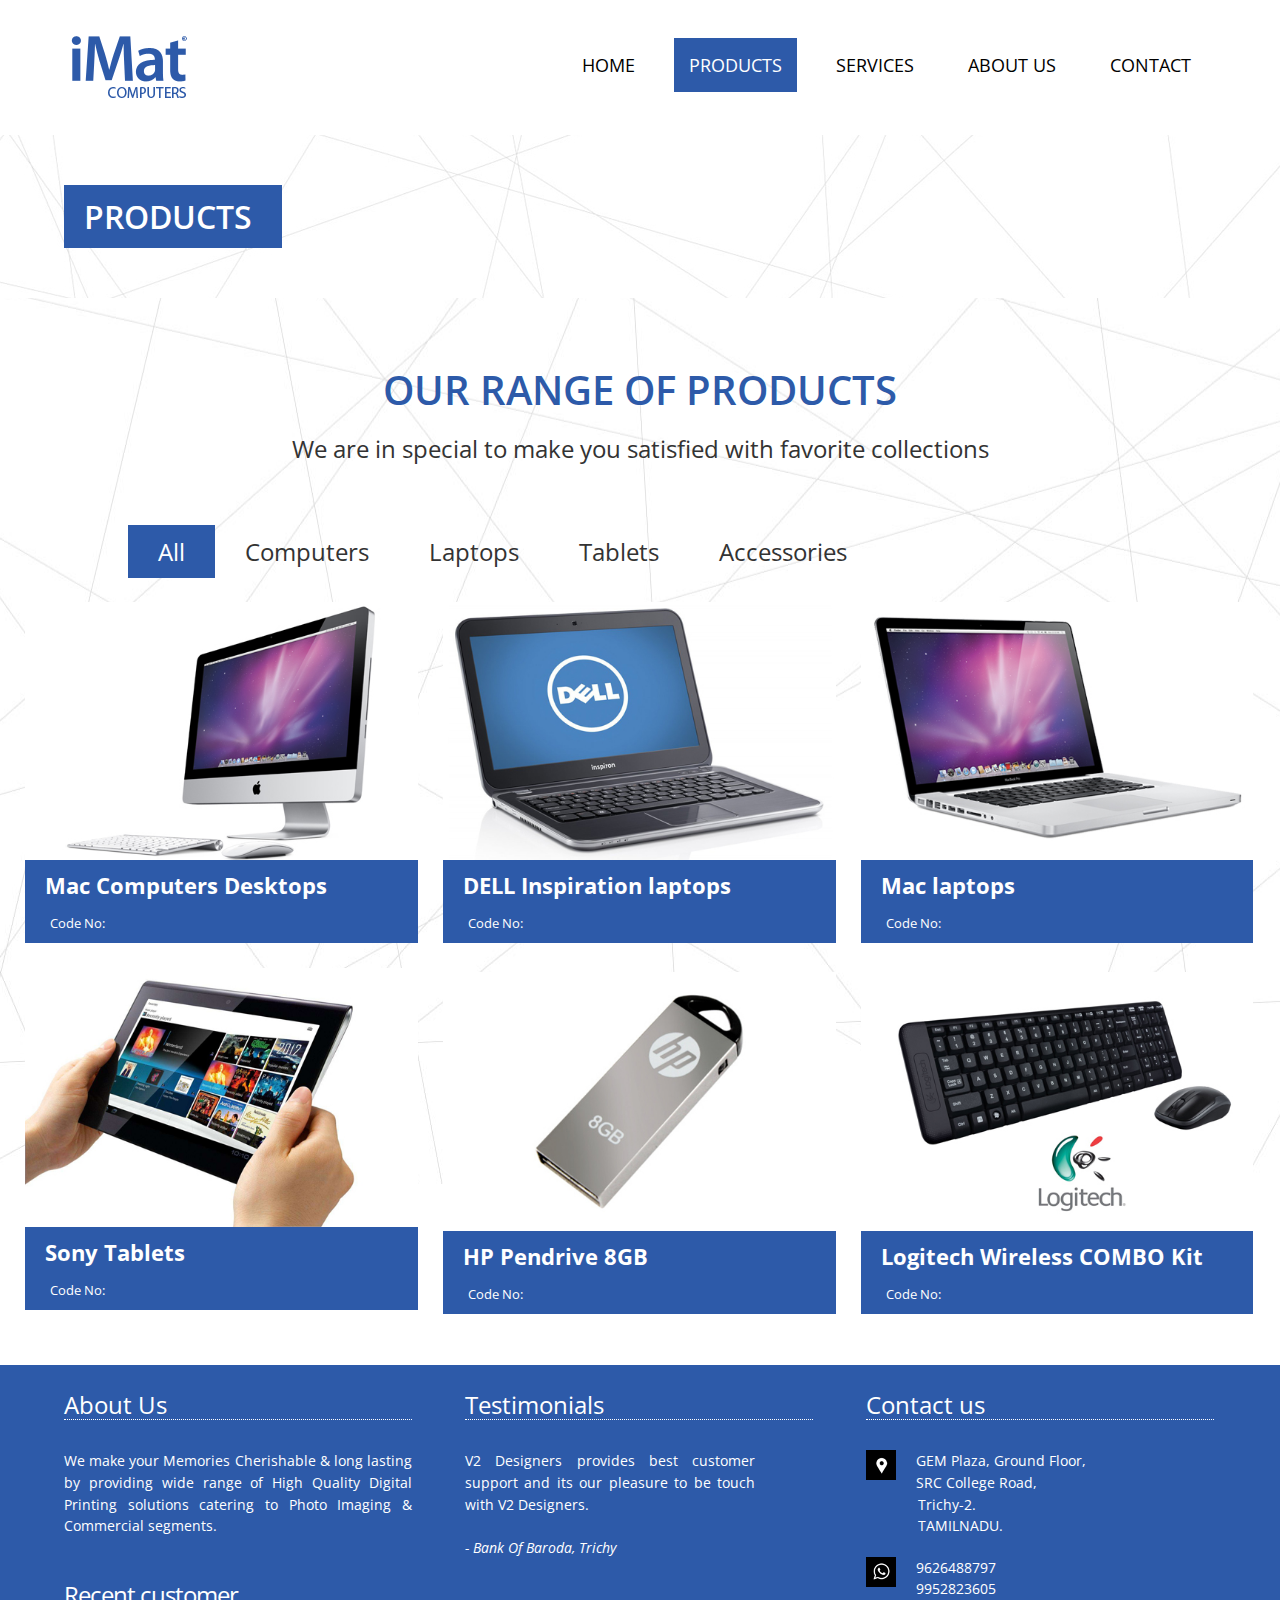
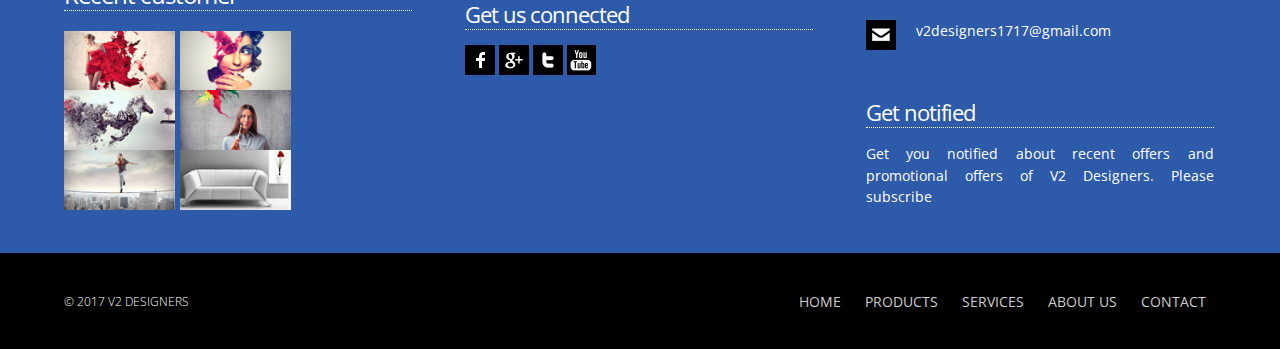
<file: portfolio.html>
<!--A Design by W3layouts
Author: W3layout
Author URL: http://w3layouts.com
License: Creative Commons Attribution 3.0 Unported
License URL: http://creativecommons.org/licenses/by/3.0/
-->
<!DOCTYPE HTML>
<html>

<head>
<title>V2 DESIGNERS</title>
<meta http-equiv="description" content="iMat Computers is a branded showroom for all branded computer, laptop, tablets showroom. Also provide laptop chiplevel service and clear all kind of computer harware issues. Simple yours perfect professional destination." />
<meta http-equiv="keywords" content="imat computers trichy, trichy computer, computer sales trichy, laptop service trichy, chiplevel service, computer sales, computer hardware trichy, motherboard, intel trichy, " />
<link href="css/style.css" rel="stylesheet" type="text/css" media="all" />
<meta name="viewport" content="width=device-width, initial-scale=1, maximum-scale=1">
<meta http-equiv="Content-Type" content="text/html; charset=utf-8" />
<link href='http://fonts.googleapis.com/css?family=Karla' rel='stylesheet' type='text/css'>
<!-- jQuery -->
<script type="text/javascript" src="js/jquery.min.js"></script>
<script type="text/javascript" src="js/jquery.mixitup.min.js"></script>
	<script type="text/javascript">
	$(function () {
		
		var filterList = {
		
			init: function () {
			
				// MixItUp plugin
				// http://mixitup.io
				$('#portfoliolist').mixitup({
					targetSelector: '.portfolio',
					filterSelector: '.filter',
					effects: ['fade'],
					easing: 'snap',
					// call the hover effect
					onMixEnd: filterList.hoverEffect()
				});				
			
			},
			
			hoverEffect: function () {
			
				// Simple parallax effect
				$('#portfoliolist .portfolio').hover(
					function () {
						$(this).find('.label').stop().animate({bottom: 0}, 200, 'easeOutQuad');
						$(this).find('img').stop().animate({top: -30}, 500, 'easeOutQuad');				
					},
					function () {
						$(this).find('.label').stop().animate({bottom: -40}, 200, 'easeInQuad');
						$(this).find('img').stop().animate({top: 0}, 300, 'easeOutQuad');								
					}		
				);				
			
			}

		};
		
		// Run the show!
		filterList.init();
		
		
	});	
	</script>
<!-- Add fancyBox main JS and CSS files -->
<script src="js/jquery.magnific-popup.js" type="text/javascript"></script>
<link href="css/magnific-popup.css" rel="stylesheet" type="text/css">
		<script>
			$(document).ready(function() {
				$('.popup-with-zoom-anim').magnificPopup({
					type: 'inline',
					fixedContentPos: false,
					fixedBgPos: true,
					overflowY: 'auto',
					closeBtnInside: true,
					preloader: false,
					midClick: true,
					removalDelay: 300,
					mainClass: 'my-mfp-zoom-in'
			});
		});
		</script>
</head>
<body>
  <div class="header">	
      <div class="wrap"> 
	         <div class="logo">
				<a href="index-2.html"><img src="images/logo.png" alt=""/></a>
			 </div>
			 <div class="cssmenu">
				<ul>
					
<li><a href="index.html">Home</a></li>
<li class="active"><a href="portfolio.html">Products</a></li> 
<li><a href="blog.html">Services</a></li> 
<li><a href="about.html">About Us</a></li>
                    
<li><a href="contact.html">Contact</a></li>


				</ul>
		     </div>
		    <div class="clear"></div>
	   </div>
  </div>
    <div class="banner">
      	<div class="wrap">
      	    <h2>PRODUCTS</h2> <div class="clear"></div>
      	</div>
    </div>
	<div class="main">	
	   <div class="portfolio-top">
		   	<div class="wrap">
		        <h3>OUR RANGE OF PRODUCTS</h3>
				<h5>We are in special to make you satisfied with favorite collections</h5>
			</div>
		</div>
		<div class="container">
		   <ul id="filters" class="clearfix">
				 <li><span class="filter active" data-filter="app card icon logo web">All</span></li>
				 <li><span class="filter" data-filter="app">Computers</span></li>
				 <li><span class="filter" data-filter="card">Laptops</span></li>
				 <li><span class="filter" data-filter="icon">Tablets</span></li>
				 <li><span class="filter" data-filter="logo">Accessories</span></li>
				  
		   </ul>
		   <div class="clear"></div>
		   <div id="portfoliolist" style="     " class="">
			<div class="wrapper">
			 			
			<div class="portfolio app mix_all" data-cat="app" style="  display: inline-block; opacity: 1;">
				<div class="portfolio-wrapper">			
					<a href="project.html">
						<img src="images/a1.jpg" alt="Image 2">
					</a>
					<div class="links">
						<h4><a href="#">Mac Computers Desktops</a></h4> <div class="clear"></div>
							<ul>
				  				<li><a href="#"><span>Code No:</span></a></li>
				  			</ul>
		  			</div>
				</div>
			</div>		
			<div class="portfolio card mix_all" data-cat="card" style="  display: inline-block; opacity: 1;">
				<div class="portfolio-wrapper">						
					<a href="project.html">
						<img src="images/a2.jpg" alt="Image 2">
					</a>
					<div class="links">
						<h4><a href="#">DELL Inspiration laptops</a></h4> 
			    <div class="clear"></div>
							<ul>
				  				<li><a href="#"><span>Code No: </span></a></li>
				  			</ul>
		  			</div>
				</div>
			</div>				
			<div class="portfolio card mix_all" data-cat="card" style="  display: inline-block; opacity: 1;">
				<div class="portfolio-wrapper">			
					<a href="project.html">
						<img src="images/a3.jpg" alt="Image 2">
					</a>
					<div class="links">
						<h4><a href="#">Mac laptops</a></h4><div class="clear"></div>
							<ul>
				  				<li><a href="#"><span>Code No:</span></a></li>
				  			</ul>
	  			  </div>
			  </div>
			</div>	
			<div class="portfolio icon mix_all" data-cat="icon" style="  display: inline-block; opacity: 1;">
				<div class="portfolio-wrapper">
					<a href="project.html">
						<img src="images/a4.jpg" alt="Image 2">
					</a>
					<div class="links">
						<h4><a href="#">Sony Tablets</a></h4><div class="clear"></div>
							<ul>
				  				<li><a href="#"><span>Code No:</span></a></li>
				  			</ul>
		  			</div>
				</div>
			</div>			
			 
			<div class="portfolio logo mix_all" data-cat="logo" style="  display: inline-block; opacity: 1;">
				<div class="portfolio-wrapper">			
					<a href="project.html">
						<img src="images/a5.jpg" alt="Image 2">
					</a>
					<div class="links">
						<h4><a href="#">HP Pendrive 8GB</a></h4><div class="clear"></div>
							<ul>
				  				<li><span><a href="#">Code No:</a></span></li>
				  			</ul>
		  			</div>
				</div>
			</div>	
			 																																					
			<div class="portfolio logo mix_all" data-cat="logo" style="  display: inline-block; opacity: 1;">
				<div class="portfolio-wrapper">			
					<a href="project.html">
						<img src="images/a6.jpg" alt="Image 2">
					</a>
					<div class="links">
						<h4><a href="#">Logitech Wireless COMBO Kit </a></h4> <div class="clear"></div>
							<ul>
				  				<li><span><a href="#">Code No:</a></span></li>
				  			</ul>
		  			</div>
				</div>
			</div>														
			<div class="clear"> </div>
		</div>			
	  </div>
	 </div>
	</div>
  <div class="footer">
	<div class="footer-top">
	   <div class="wrap">
		   <div class="section group">
				<div class="col_1_of_3 span_1_of_3">
					<h3>About Us</h3>
					<p>We make your Memories Cherishable &amp; long lasting by providing wide range of High Quality Digital Printing solutions catering to Photo Imaging &amp; Commercial segments.</p><br>
				 <br>

					<h4>Recent customer</h4>
					<div class="gallery">
						<ul>
							<li><a class="popup-with-zoom-anim" href="#small-dialog1"><img src="images/g1.jpg" alt=""/></a></li>
							<li><a class="popup-with-zoom-anim" href="#small-dialog1"><img src="images/g2.jpg" alt=""/></a></li>
							<li><a class="popup-with-zoom-anim" href="#small-dialog1"><img src="images/g3.jpg" alt=""/></a></li>
							<li><a class="popup-with-zoom-anim" href="#small-dialog1"><img src="images/g4.jpg" alt=""/></a></li>
							<li><a class="popup-with-zoom-anim" href="#small-dialog1"><img src="images/g5.jpg" alt=""/></a></li>
							<li><a class="popup-with-zoom-anim" href="#small-dialog1"><img src="images/g6.jpg" alt=""/></a></li>
							 <div id="small-dialog1" class="mfp-hide">
								<div class="pop_up">
								 	<h2>A Sample Photo Stream</h2>
									<img src="images/g_zoom.jpg" alt=""/>
					  			</div>
							</div>
						</ul>
					</div>
				</div>
				<div class="col_1_of_3 span_1_of_3">
					<h3>Testimonials</h3>
					<div class="footer-list">
						<ul>
							 <li>
							   <p>V2 Designers provides best customer support and its our pleasure to be touch with V2 Designers.<br>
							 <br>

							   <em>  - Bank Of Baroda, Trichy</em>
                               </p></li><br>

						</ul><br><br>
<br>

					</div><br>
<br>
<div class="clear"></div>
					 <div class="social-icons">	 

					 	<h4>Get us connected </h4>
						    <ul>	
							  <li class="facebook"><a href="#"><span> </span></a></li>
					          <li class="google"><a href="#"><span> </span></a></li>
					          <li class="twitter"><a href="#"><span> </span></a></li>
					          <li class="youtube"><a href="#"><span> </span></a></li>	
					        </ul>
				     </div>
			    </div>
				<div class="col_1_of_3 span_1_of_3">
					<h3>Contact us</h3>
					<div class="footer-list">
						<ul>
							<li><p><img src="images/address.png" alt=""/>GEM Plaza, Ground Floor, <br>
SRC College Road, <br>
&nbsp;&nbsp;&nbsp;&nbsp;&nbsp;&nbsp;&nbsp;&nbsp;&nbsp;&nbsp;&nbsp;&nbsp;&nbsp;Trichy-2. <br>
&nbsp;&nbsp;&nbsp;&nbsp;&nbsp;&nbsp;&nbsp;&nbsp;&nbsp;&nbsp;&nbsp;&nbsp;&nbsp;TAMILNADU.</p><div class="clear"></div></li>
							<li>
							  <p><img src="images/phone.png" alt=""/>9626488797
                                <br>9952823605</p>
							  <div class="clear"></div></li>
							<li>
							<p><img src="images/msg.png" alt=""/>v2designers1717@gmail.com<span class="yellow"><a href="#"></a></span></p><div class="clear"></div></li>
					   </ul>
</div>
					<div class="follow">
					   <h4>Get notified</h4>
					   <p>Get you notified about recent offers and promotional offers of V2 Designers. Please subscribe</p>
					   
				    </div>
				</div>
				<div class="clear"></div>
			</div>
	  </div>
	 </div>
	 <div class="footer-bottom">
	 	<div class="wrap">
		 	<div class="copy"> <p class="copy">© 2017 V2 DESIGNERS</p>
		    </div>
		 	<div class="footer-nav">
		 		<ul>
					<li><a href="index.html">Home</a></li>
					<li><a href="portfolio.html">Products</a></li> 
					<li><a href="blog.html">Services</a></li> 
					<li><a href="about.html">About Us</a></li>
                    
					<li><a href="contact.html">Contact</a></li>
				</ul>
		 	</div>
		 	<div class="clear"></div>
	    </div>
	</div>
</div>
</body>	

</html>
</file>
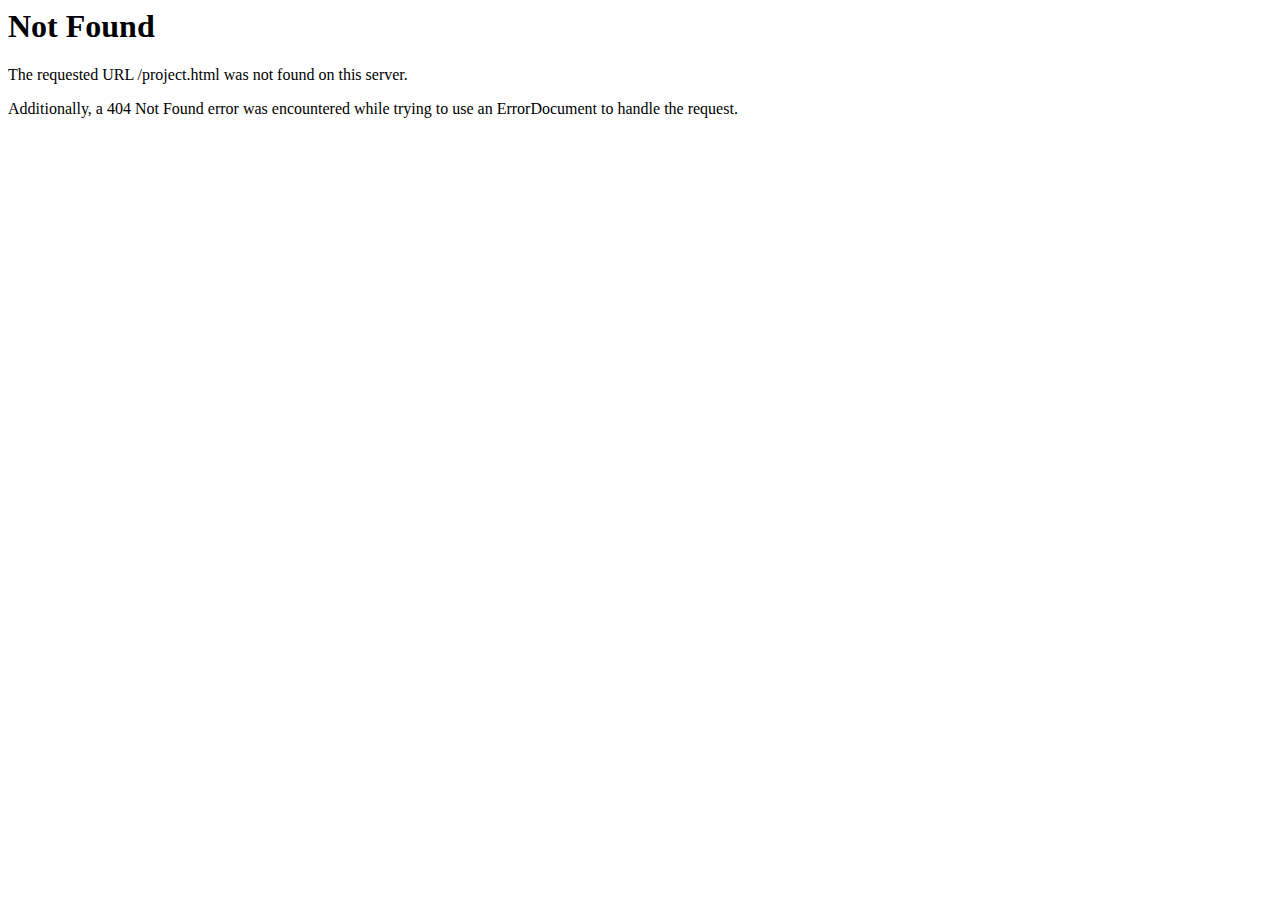
<file: project.html>
<!DOCTYPE HTML PUBLIC "-//IETF//DTD HTML 2.0//EN">
<html><head>
<title>404 Not Found</title>
</head><body>
<h1>Not Found</h1>
<p>The requested URL /project.html was not found on this server.</p>
<p>Additionally, a 404 Not Found
error was encountered while trying to use an ErrorDocument to handle the request.</p>
</body></html>
</file>
<file: css/style.css>
@import url(http://fonts.googleapis.com/css?family=Open+Sans:300italic,400italic,600italic,700italic,800italic,400,300,600,700,800);


body {
	background-image: url(../images/bglines.jpg);
	background-repeat: no-repeat;
	background-attachment: fixed;
	background-position: center center;
}
/*
Author: W3layout
Author URL: http://w3layouts.com
License: Creative Commons Attribution 3.0 Unported
License URL: http://creativecommons.org/licenses/by/3.0/
*/
/* reset */
html,body,div,span,applet,object,iframe,h1,h2,h3,h4,h5,h6,p,blockquote,pre,a,abbr,acronym,address,big,cite,code,del,dfn,em,img,ins,kbd,q,s,samp,small,strike,strong,sub,sup,tt,var,b,u,i,dl,dt,dd,ol,nav ul,nav li,fieldset,form,label,legend,table,caption,tbody,tfoot,thead,tr,th,td,article,aside,canvas,details,embed,figure,figcaption,footer,header,hgroup,menu,nav,output,ruby,section,summary,time,mark,audio,video{
	margin:0;
	padding:0;
	border:0;
	font-size:100%;
	vertical-align:baseline;
	font-family: "Open Sans", "Segoe UI", Arial, sans-serif;
}
article, aside, details, figcaption, figure,footer, header, hgroup, menu, nav, section {display: block;}
ol,ul{list-style:none;margin:0;padding:0;}
blockquote,q{quotes:none;}
blockquote:before,blockquote:after,q:before,q:after{content:'';content:none;}
table{border-collapse:collapse;border-spacing:0;}
/* start editing from here */
a{text-decoration:none;}
.txt-rt{text-align:right;}/* text align right */
.txt-lt{text-align:left;}/* text align left */
.txt-center{text-align:center;}/* text align center */

.float-rt{float:right;}/* float right */
.float-lt{float:left;}/* float left */
.clear{clear:both;}/* clear float */
.pos-relative{position:relative;}/* Position Relative */
.pos-absolute{position:absolute;}/* Position Absolute */
.vertical-base{	vertical-align:baseline;}/* vertical align baseline */
.vertical-top{	vertical-align:top;}/* vertical align top */
.underline{	padding-bottom:5px;	border-bottom: 1px solid #eee; margin:0 0 20px 0;}/* Add 5px bottom padding and a underline */
nav.vertical ul li{	display:block;}/* vertical menu */
nav.horizontal ul li{	display: inline-block;}/* horizontal menu */
img{max-width:100%;}
/*end reset*/
body{
	background-color: #fff;
	background-image: url(../images/bglines.jpg);
	background-repeat: no-repeat;
}
.wrap{
	width:80%;
	margin:0 auto;
	-moz-transition:all .2s linear;
	-webkit-transition:all .2s linear; 
	-o-transition:all .2s linear; 
	-ms-transition:all .2s linear;
}
.header{
	background-color: #FFF;
}
.logo {
	float:left;
	padding-top: 4px;
}
/*--menu--*/
.cssmenu{
	float:right;
	padding-top: 25px;
}
.cssmenu ul li {
	display: inline-block;
}
.cssmenu ul li a {
	color: #000;
	display: block;
	font-size: 1.1em;
	font-family: "Open Sans", "Segoe UI", Arial, sans-serif;
	text-transform: uppercase;
	margin-top: 13px;
	margin-right: 10px;
	margin-bottom: 13px;
	margin-left: 10px;
	padding: 15px;
}
.cssmenu li.active> a, .cssmenu li> a:hover {
	color:#FFF;
	background:#2d5aa9;
	-webkit-transition: all 0.3s ease;
	-moz-transition: all 0.3s ease;
	-o-transition: all 0.3s ease;
	transition: all 0.3s ease;
}
/**** Slider *****/
.index-banner{
	padding:10px 0;
	background-image: url(../images/bglines.jpg);
	background-repeat: no-repeat;
	/* [disabled]overflow: hidden; */
}
.banner-wrap{
	width: 80%;
	margin: 0 auto;
	/* [disabled]display: none; */
}
.wmuSlider {
	position: relative;
	padding-bottom: 50px;
}
.wmuSlider .wmuSliderWrapper article {
	position: relative;
	text-align: center;
}
.wmuSlider .wmuSliderWrapper article img {
	max-width: 100%;
	width: auto;
	height: auto;
	display:block;
	margin:0 auto;
}
.wmuGallery .wmuGalleryImage {
	position: relative;
	text-align: center;
}
.wmuGallery .wmuGalleryImage img {
	max-width: 100%;
	width: auto;
	height: auto;
}
/* Default Skin */
.wmuGallery .wmuGalleryImage {
	margin-bottom: 10px;
}
.wmuSliderPrev, .wmuSliderNext {
	position: absolute;
	width: 46px;
	height: 100px;
	text-indent: -9999px;
	background:url(../images/img-sprite.png)no-repeat;
	top:40%;
	z-index: 2;
	cursor: pointer;
}
.wmuSliderPrev {
	background-position: -18px -15px;
	left: 0px;
}
.wmuSliderNext {
	background-position: -58px -10px;
	right: 0px;
}
.btn {
	margin: 30px 60px 0;
	font-family: inherit;
	color:#fff;
	background: none;
	cursor: pointer;
	padding:10px 30px;
	display: inline-block;
	letter-spacing: 1px;
	outline: none;
	float:right;
	position: relative;
	-webkit-transition: all 0.3s;
	-moz-transition: all 0.3s;
	transition: all 0.3s;
	border-bottom-width: 3px;
	border-top-style: none;
	border-right-style: none;
	border-bottom-style: solid;
	border-left-style: none;
	border-bottom-color: #e2e2e2;
}
.btn1 {
	margin:30px 0;
	font-family: inherit;
	color:#fff;
	background: none;
	cursor: pointer;
	padding:8px 20px;
	display: inline-block;
	letter-spacing: 1px;
	outline: none;
	position: relative;
	-webkit-transition: all 0.3s;
	-moz-transition: all 0.3s;
	transition: all 0.3s;
	border-bottom-width: 3px;
	border-top-style: none;
	border-right-style: none;
	border-bottom-style: solid;
	border-left-style: none;
	border-bottom-color: #d8d8d8;
}
.btn-8 {
	display: block;
	background: #0b1f43;
	font-size:0.99em;
	font-family: "Open Sans", "Segoe UI", Arial, sans-serif;
	-webkit-transform-style: preserve-3d;
	-moz-transform-style: preserve-3d;
	transform-style: preserve-3d;
}
.btn-8b:hover {
	background:#222;
}
.btn-8 a{
	color: #fff;
}
.slider-left{
	float: left;
	padding-top:12%;
	width: 47.5%;
}
.slider-left h3{
	font-size:4em;
	color:#2D5AA9;
	font-family: "Open Sans", "Segoe UI", Arial, sans-serif;
	text-transform:lowercase;
	width:100%;
	font-weight:200;
	float:none;
	text-align: left;
	/* [disabled]background-color: #2d5aa9; */
	padding: 0px;
	margin: -10px;
}
.slider-left h4{
	font-size:4em;
	color:#FFF;
	background:#2d5aa9;
	font-family: "Open Sans", "Segoe UI", Arial, sans-serif;
	text-transform:lowercase;
	font-weight:200;
	margin-bottom:10px;
	width:100%;
}
.slider-right{
	width:52.5%;
	float:left;
}
p.top{
	color:#fff;
	font-size:1.5em;
	line-height:1.5em;
	font-family: "Open Sans", "Segoe UI", Arial, sans-serif;
	background:#414146;
	text-align:left;
	padding:0px 10px;
	width:68%;
	margin-bottom:1px;
}
p.middle{
	color:#fff;
	font-size:1.7em;
	line-height:1.5em;
	font-family: "Open Sans", "Segoe UI", Arial, sans-serif;
	background:#414146;
	text-align:left;
	padding:0px 10px;
	width:64%;
	margin-bottom:1px;
}
p.bottom{
	color:#fff;
	font-size:1.7em;
	line-height:1.5em;
	font-family: "Open Sans", "Segoe UI", Arial, sans-serif;
	background:#414146;
	text-align:left;
	padding:0px 10px;
	width:56%;
}
.wmuSliderPagination {
	z-index: 2;
	position: absolute;
	left:50%;
	bottom: 10px;
}
.wmuSliderPagination li {
	float: left;
	margin: 0 2px 0 0;
	list-style-type: none;
}
.wmuSliderPagination a {
	display: block;
	text-indent: -9999px;
	width:12px;
	height:12px;
	background: url(../images/img-sprite.png)no-repeat -126px -15px;
}
.wmuSliderPagination a.wmuActive {
	background: url(../images/img-sprite.png)no-repeat -156px -15px;
}
/*--content--*/
.main{
	/* [disabled]background:#f6f6f6; */
}
.content-top{
	padding:5% 0;
}
.content-top h3{
	text-align:center;
	font-size:2.5em;
	color:#2D5AA9;
	font-weight:600;
	font-family: "Open Sans", "Segoe UI", Arial, sans-serif;
	text-transform: uppercase;
	margin-bottom:15px;
}
.content-top h5{
	text-align:center;
	font-size:1.5em;
	color: #424147;
	font-weight:400;
	font-family: "Open Sans", "Segoe UI", Arial, sans-serif;
	margin-bottom:60px;
}
.col_1_of_4{
	display: block;
	float:left;
	margin:0% 0 0% 3.6%;
	cursor:pointer;
	background-color: #f6f6f6;
}
.span_1_of_4:hover {
	background:#e1e6ec;
	-webkit-transition: all 0.4s ease;
	-moz-transition: all 0.4s ease;
	-o-transition: all 0.4s ease;
	transition: all 0.4s ease;
	color: #FFF;
}
.col_1_of_4:first-child { margin-left: 0; } 
.span_1_of_4 {
	width: 22.3%;
}
.span_1_of_first {
	width: 22.3%;
}
.span_1_of_first img{
	display:block;
}
.span_1_of_4  p {
	font-size:0.8125em;
	color: #333;
	line-height: 1.5em;
}
.desc{
	background:#414146;
	padding: 20px;
}
.desc h4{
	color: #EEE;
	font-size: 1.5em;
	text-transform: uppercase;
}
.desc h4 span{
	float:right;
	font-size:12px;
	text-transform:lowercase;
}
span.small{
	color:#FFF;
}
.grid1{
	text-align:center;
	padding: 26px 0px 10px 0px;
}
.grid1 img{
	padding: 23px 0;
}
.grid1 h4{
	color:#000;
	text-transform:uppercase;
	font-size:1.3em;
}
.desc p{
	color: #FFF;
	font-size: 0.8999em;
	line-height: 1.6em;
	text-align: center;
}
/*--content-middle--*/
.content-middle{
	padding-bottom:3%;
}
.content-middle h2{
	font-size: 1.5em;
	text-transform: uppercase;
	text-align: center;
	background:url(../images/bg-h2.png) repeat-x center;
	margin-bottom:40px;
}
.content-middle h2 span{
	background:#2d5aa9;
	color:#FFF;
	padding:5px 40px;
}
.content-middle p{
	text-align:center;
	color:#424146;
	font-size: 1.4em;
	padding:1% 0;
}
#tiles {
  list-style-type: none;
  position: relative; 
  margin: 0;
}
#tiles li {
  background-color: #ffffff;
}
#tiles li img {
  display: block;
  cursor: pointer;
}
#tiles ali:nth-child(3n) {
  height: 175px;
}
#tiles ali:nth-child(4n-3) {
  padding-bottom: 30px;
}
#tiles ali:nth-child(5n) {
  height: 250px;
}
/** General page styling **/
#main1 {
  padding: 30px 0 30px 0;
}
.content-bottom{
	padding-bottom:5%;
}
.content-bottom h2{
	font-size: 1.5em;
	text-transform: uppercase;
	text-align: center;
	background:url(../images/bg-h2.png) repeat-x center;
	margin-bottom:40px;
}
.content-bottom h2 span{
	background:#2d5aa9;
	color:#FFF;
	padding:17px 40px;
}
.content-bottom p{
	text-align:center;
	color:#424146;
	font-size: 1.4em;
	padding: 1% 0 3%;
}
/*--thumbs--*/
#jquery-script-menu {
	position: fixed;
	height: 90px;
	width: 100%;
	top: 0;
	left: 0;
	border-top: 5px solid #316594;
	background: #fff;
	-moz-box-shadow: 0 2px 3px 0px rgba(0, 0, 0, 0.16);
	-webkit-box-shadow: 0 2px 3px 0px rgba(0, 0, 0, 0.16);
	box-shadow: 0 2px 3px 0px rgba(0, 0, 0, 0.16);
	z-index: 999999;
	padding: 10px 0;
}
.jquery-script-center {
	width: 960px;
	margin: 0 auto;
}
.jquery-script-center ul {
	width: 212px;
	float:left;
	line-height:45px;
	margin:0;
	padding:0;
	list-style:none;
}
.jquery-script-center a {
	text-decoration:none;
}
.jquery-script-ads {
	width: 728px;
	height:90px;
	float:right;
}
.jquery-script-clear {
	clear:both;
	height:0;
}
.clearout {
	height: 20px;
	clear: both;
}
#flexiselDemo1, #flexiselDemo2, #flexiselDemo3 {
	display: none;
}
.nbs-flexisel-container {
	position: relative;
	max-width: 100%;
}
.nbs-flexisel-ul {
	position: relative;
	width: 9999px;
	margin: 0px;
	padding: 0px;
	list-style-type: none;
	text-align: center;
}
.nbs-flexisel-inner {
	overflow: hidden;
	width:80%;
	margin: 0 auto;
}
.nbs-flexisel-item {
	float: left;
	margin: 0px;
	padding: 0px;
	cursor: pointer;
	position: relative;
	line-height: 0px;
}
.nbs-flexisel-item > img {
	/* [disabled]width:50%; */
	cursor: pointer;
	positon: relative;
	margin-top: 10px;
	margin-bottom: 10px;
	/* [disabled]max-width: 100px; */
	/* [disabled]max-height: 45px; */
}
/*** Navigation ***/
.nbs-flexisel-nav-left, .nbs-flexisel-nav-right {
	width: 46px;
	height: 100px;
	position: absolute;
	cursor: pointer;
	z-index: 100;
}
.nbs-flexisel-nav-left {
	left: 0px;
	background: url(../images/img-sprite.png) no-repeat -19px -21px;
}
.nbs-flexisel-nav-right {
	right: 0px;
	background: url(../images/img-sprite.png) no-repeat -55px -20px;
}
/*--footer--*/
/*  GRID OF THREE   ============================================================================= */
.col_1_of_3{
	display: block;
	float:left;
	margin:0% 0 0% 4.6%;
}
.col_1_of_3:first-child { margin-left: 0; }
.span_1_of_3 {
	width: 30.2%;
}
.span_1_of_3  h3{
	border-bottom-width: 1px;
	border-bottom-style: dotted;
	border-bottom-color: #FFF;
	color:#fff;
	margin-bottom:30px;
	font-size:1.5em;
	line-height: 1.2;
	font-weight : normal;
	margin-top: 0px;
	/* [disabled]letter-spacing: -1px; */
	font-family: "Open Sans", "Segoe UI", Arial, sans-serif;
}
.span_1_of_3  h4{
	color:#fff;
	margin-bottom:20px;
	font-size:1.5em;
	line-height: 1.2;
	font-weight : normal;
	margin-top: 0px;
	letter-spacing: -1px;
	font-family: "Open Sans", "Segoe UI", Arial, sans-serif;
	border-bottom-width: 1px;
	border-bottom-style: dotted;
	border-bottom-color: #FFF;
}
.span_1_of_3  p  {
	font-size:0.9em;
	color: #fff;
	line-height: 1.5em;
	font-family: "Open Sans", "Segoe UI", Arial, sans-serif;
	text-align: justify;
	font-weight: normal;
}
/***** Media Quries *****/
@media only screen and (max-width: 1024px) {
	.wrap{
		width:95%;
	}	
}
/*  GO FULL WIDTH AT LESS THAN 640 PIXELS */
@media only screen and (max-width: 640px) and (min-width: 480px) {
	.wrap{
		width:95%;
	}
	.col_1_of_3{ 
		margin: 1% 0 1% 0%;
	}
	.span_1_of_3 {
		width:94%;
		padding:3%;  
	}
}
/*  GO FULL WIDTH AT LESS THAN 480 PIXELS */
@media only screen and (max-width: 480px) {
     
     .wrap{
		width:95%;
	}		
	.col_1_of_3{ 
		margin: 1% 0 1% 0%;
	}
	.span_1_of_3 {
		width:92%;
		padding:4%;
	}
}
.footer-top{
	padding:2% 0;
	background-color: #2D5AA9;
}
.gallery li{
	float: left;
	width: 31.9%;
	padding-right: 5px;
}
.gallery li img{
	display:block;
}
.footer-list li{
	padding-bottom: 20px;
}
.footer-list li img{
	float:left;
	margin-right:20px;
}
.footer-list li p{
	width: 100%;
	float: left;
	padding: 0;
}
span.yellow a{
	color: #FFF;
}
span.yellow a:hover{
	color:#fff;
}
.social-icons ul li:first-child, ol li:first-child {
	margin-top: 0px;
	margin-left: 0;
}
.social-icons li {
	background: none;
	padding: 0px;
	display: inline-block;
}
li.facebook a span {
	height: 30px;
	width: 30px;
	display: block;
	background: url(../images/img-sprite.png) no-repeat -283px -14px;
}
li.facebook a span:hover {
	background: url(../images/img-sprite.png) no-repeat -283px -46px;
}
li.google a span {
	height: 30px;
	width: 30px;
	display: block;
	background: url(../images/img-sprite.png) no-repeat -316px -14px;
}
li.google a span:hover {
	background: url(../images/img-sprite.png) no-repeat -316px -46px;
}
li.twitter a span {
	height: 30px;
	width: 30px;
	display: block;
	background: url(../images/img-sprite.png) no-repeat -349px -14px;
}
li.twitter a span:hover {
	background: url(../images/img-sprite.png) no-repeat -349px -46px;
}
li.linkedin a span {
	height: 30px;
	width: 30px;
	display: block;
	background: url(../images/img-sprite.png) no-repeat -382px -14px;
}
li.linkedin a span:hover {
	background: url(../images/img-sprite.png) no-repeat -382px -46px;
}
li.youtube a span {
	height: 30px;
	width: 30px;
	display: block;
	background: url(../images/img-sprite.png) no-repeat -416px -14px;
}
li.youtube a span:hover {
	background: url(../images/img-sprite.png) no-repeat -416px -46px;
}
li.bloger a span {
	height: 30px;
	width: 30px;
	display: block;
	background: url(../images/img-sprite.png) no-repeat -448px -14px;
}
li.bloger a span:hover {
	background: url(../images/img-sprite.png) no-repeat -448px -46px;
}
li.rss a span {
	height: 30px;
	width: 30px;
	display: block;
	background: url(../images/img-sprite.png) no-repeat -482px -14px;
}
li.rss a span:hover {
	background: url(../images/img-sprite.png) no-repeat -482px -46px;
}
li.dribble a span {
	height: 30px;
	width: 30px;
	display: block;
	background: url(../images/img-sprite.png) no-repeat -515px -14px;
}
li.dribble a span:hover {
	background: url(../images/img-sprite.png) no-repeat -515px -46px;
}
.social-icons h4{
	color: #FFF;
	margin-bottom:15px;
	font-size: 1.4em;
	line-height: 1.2;
	font-weight: normal;
	margin-top: 0px;
	letter-spacing: -1px;
	display: block;
}
.follow{
	padding-top:30px;
}
.follow h4{
	color: #FFF;
	margin-bottom: 15px;
	font-size: 1.4em;
	line-height: 1.2;
	font-weight: normal;
	margin-top: 0px;
	letter-spacing: -1px;
}
.text{
	border-bottom:1px solid #FFEA00;
	color:#fff;
}
.text img{
	float:right;
}
.footer-bottom{
	background:#000;
	padding:2% 0;
}
.copy {
	float:left;
	padding-top: 7px;
}
.copy p {
	color: #fff;
	font-size:12px;
	font-family: "Open Sans", "Segoe UI", Arial, sans-serif;
	font-weight: 200;
}
p.copy a {
	color:#FFF;
}
p.copy a:hover{
	color:#fff;
}
.footer-nav{
	float:right;
}
.footer-nav ul li {
	display: inline-block;
}
.footer-nav ul li a {
	color: #CCC;
	display: block;
	font-size: 0.89em;
	text-transform: uppercase;
	margin: 13px 10px;
}
.footer-nav ul li a:hover {
	color:#fff;
}
.follow p {
	font-size: 0.9em;
	color: #FFF;
	line-height: 1.5em;
	margin-bottom:20px;
}
.search {
	border-bottom:2px solid #f6f6f6;
	color:#fff;
}
.search input[type="text"] {
	outline: none;
	padding: 2px 16px;
	outline: none;
	color: #FFF;
	background: none;
	border: none;
	width: 90.5%;
	line-height: 1.5em;
}
.search input[type="submit"] {
	background:url('../images/email.png') no-repeat 0px 0px;
	padding:4px 14px;
	border: none;
	cursor: pointer;
	position: absolute;
	line-height: 1.5em;
	outline:none;
}
/*--portfolio--*/
.banner{
	background:url(../images/banner.jpg)no-repeat;
	padding:50px 0;
}
.banner h2{
	color: #FFF;
	background: #2d5aa9;
	font-size: 2em;
	text-transform: uppercase;
	font-weight: 600;
	float: left;
	padding-top: 10px;
	padding-right: 30px;
	padding-bottom: 10px;
	padding-left: 20px;
}
/*---start-portfolio-----*/
.project-wrapper{
	padding:50px 0 30px;
}
#info {
	-webkit-border-radius:5px;
	-moz-border-radius:5px;
	border-radius:5px;				
	background:#fcf8e3;
	border:1px solid  #fbeed5;
	width:95%;
	max-width:900px;
	margin:0 auto 40px auto;
	font-family:arial;
	font-size:12px;
	-webkit-box-sizing: border-box;
	-moz-box-sizing: border-box;
	-o-box-sizing: border-box;
}
	#info .info-wrapper {
		padding:10px;
	-webkit-box-sizing: border-box;
	-moz-box-sizing: border-box;
	-o-box-sizing: border-box;

	}
	#info a {
		color:#c09853;
		text-decoration:none;
	}
	#info p {
		margin:5px 0 0 0;
	}
.container { 
	position: relative; 
	-webkit-transition: all 1s ease;
  -moz-transition: all 1s ease;
  -o-transition: all 1s ease;
  transition: all 1s ease;	
}
#filters {
	padding: 0% 10% 5% 10%;
	list-style:none;
}
   #filters li {
		float:left;
	}
   #filters li span {
	display: block;
	padding: 10px 30px;
	text-decoration: none;
	color: #333;
	cursor: pointer;
	font-size: 1.5em;
	}
	#filters li span.active {
	background:#2d5aa9;
	color:#FFF;
	}
#portfoliolist .portfolio {
	-webkit-box-sizing: border-box;
	-moz-box-sizing: border-box;
	-o-box-sizing: border-box;
	width: 31.3%;
	margin:1%;
	display:none;
	float:left;
	overflow:hidden;
}
   .portfolio-wrapper {
	overflow:hidden;
	position: relative !important;
	background:#2d5aa9;
	cursor:pointer;
	}
   .portfolio img {
		max-width:100%;
		position: relative;
		display:block;
		transition: all 300ms!important;
		-webkit-transition: all 300ms!important;
		-moz-transition: all 300ms!important;
	}
	      .portfolio .text-category {
				display:block;
				font-size:9px;
				font-size: 12px;
				text-transform:uppercase;
				color:#000;
			}
/* #Tablet (Portrait) */
@media only screen and (min-width: 768px) and (max-width: 959px) {
	.container {
	}
}
/*  #Mobile (Portrait) - Note: Design for a width of 320px */
@media only screen and (max-width: 767px) {
	.container { 
		width: 95%; 
	}
	#ads {
		display:none;
	}
}
/* #Mobile (Landscape) - Note: Design for a width of 480px */
@media only screen and (min-width: 480px) and (max-width: 767px) {
	.container {
		width: 70%;
	}
	#ads {
		display:none;
	}
}
.wrapper{
	padding: 0 1% 3% 1%;
}
.portfolio-top {
	padding: 5% 0 0;
}
.portfolio-top h3 {
	text-align: center;
	font-size: 2.5em;
	color: #2D5AA9;
	font-weight: 600;
	font-family: "Open Sans", "Segoe UI", Arial, sans-serif;
	text-transform: uppercase;
	margin-bottom: 15px;
}
.portfolio-top h5 {
	text-align: center;
	font-size: 1.5em;
	color: #333;
	font-weight: normal;
	font-family: "Open Sans", "Segoe UI", Arial, sans-serif;
	margin-bottom: 60px;
}
.links{
	padding:10px 20px;
}
.links h4{
	padding-bottom: 10px;
	float:left;
}
p.img{
	float:right;
	color:#fff;
	font-size:0.99em;
	display: -webkit-box;
	padding-top: 3px;
}
.links h4 a{
	color:#fff;
	font-size:1.4em;
}
.links h4 a:hover{
	color:#000;
}
.links ul li a {
	font-size: 13px;
	color: #FFF;
	padding-left: 5px;
}
.links ul li a:hover {
	text-decoration:underline;
}
.project-bottom{
	padding:20px;
}
.project{
	width:71.9%;
	float: left;
	margin-right:2.6%;
}
.proj-desc{
	border-bottom: 1px solid #DBDBDB;
	padding-bottom:30px;
	margin-bottom:30px;
}
.proj-desc h4{
	background:#424147;
	color:#ffea00;
	float:left;
	font-size:1.4em;
	padding:5px 10px;
	margin-bottom:20px;
	text-transform: uppercase;
}
.proj-desc p{
	line-height: 1.8em;
	font-size: 0.91em;
	color:#424147;
}
.project-slider{
	padding:0px 0 60px;
}
.related-desc h4 {
	background: #424147;
	color: #FFEA00;
	float:left;
	font-size: 1.4em;
	padding: 5px 10px;
	margin-bottom:30px;
}
.project-sidebar{
	width: 25.5%;
	float: left;
}
.project-list{
	background:#424147;
	padding: 30px;
	margin-bottom:30px;
}
.project-list li, .project-list1 li{
	margin-bottom:20px;
}
.project-list li img, .project-list1 li img {
	float: left;
	margin-right: 20px;
}
.project-list li p {
	width: 84.5%;
	float: left;
	padding-top: 5px;
}
.project-list li p a{
	color:#fff;
	font-size:0.89em;
	text-transform: uppercase;
}
.project-list li p a:hover{
	color: #FFEA00;
}
.project-list h4, .project-list1 h4, .project-list2 h4{
	font-size:1.4em;
	color:#ffea00;
	margin-bottom: 30px;
	text-transform: uppercase;
}
.project-list1 li p{
	width: 64.5%;
	float: left;
}
.project-list1 li p a{
	padding: 0;
	color: #FFF;
	font-size: 0.8125em;
	text-transform: uppercase;
}
.project-list1 li p a:hover{
	color:#FFEA00;
}
.project-list1{
	background:#424147;
	padding: 30px;
	margin-bottom:30px;
}
span.likes{
	float:right;
	font-size: 0.8125em;
	color: #FFF;
	padding-top: 18px;
}
span.likes img{
	float: none;
	margin-right: 0;
	vertical-align: middle;
}
span.link a{
	color:#fff;
	margin-right: 10px;
}
span a:hover{
	text-decoration:underline;
}
.project-list2 {
	background: #424147;
	padding: 30px;
}
.project-list2 li{
	float: left;
	background: #FFEA00;
	padding:5px;
	margin:2px;
}
.project-list2 li a{
	color: #000;
	text-transform: uppercase;
	font-size: 0.89em;
}
.project-list2 li a:hover{
	color:#7A732A;
}
/*--end portfolio--*/
/*--start blog--*/
.blog-left{
	width:48.5%;
	margin-right:2.6%;
	float:left;
}
.blog-right{
	width:48.5%;
	float:left;
}
.blog-bg{
	background:#ffea00;
	margin-bottom: 20px;
}
.blog-img, .blog-img1{
	margin-bottom:20px;
}
.blog-img img{
	width: 100%;	
	display: block;
}
.blog-img1 img{
	display:block;
	width: 100%;	
}
.blog-img2 img{
	display:block;
	width: 100%;	
}
.blog-left h4{
	color:#000;
	font-style: italic;
	font-size:1.4em;
	padding:10px 30px 0;
}
span.author{
	float:right;
	font-size:0.95em;
	padding: 0 10px 5px;
}
.blog-desc{
	background:#ffea00;
	padding:30px;
}
.blog-desc h5{
	color:#000;
	font-size:1.6em;
	text-transform:uppercase;
}
.single-img img{
	display:block;
}
.blog-desc p{
	color:#777;
	font-size:0.95em;
	padding-top: 10px;
}
.comment{
	padding-top:20px;
}
span.icon{
	font-size: 0.95em;
	float: left;
	color:#555;
	display: -webkit-box;
}
.comment-desc{
	float: right;
	color: #000;
	font-size: 0.95em;
	vertical-align:top;
}
.comment-desc a:hover{
	text-decoration:underline;
}
.comment-desc a{
	vertical-align:top;
	color:#000;
}
.search_box{
	background:#f6f6f6;
	border-radius:20px;
	-webkit-border-radius:20px;
	-moz-border-radius:20px;
	-o-border-radius:20px;
}
.search_box form input[type="text"] {
	outline: none;
	padding: 2px 16px;
	outline: none;
	color: #000;
	background: none;
	border: none;
	width: 83.33%;
	line-height: 1.5em;
	font-family: "Century Gothic",Arial, Helvetica, sans-serif;
}
.search_box form input[type="submit"] {
	background: url('../images/search.png') no-repeat -3px 0px;
	padding: 4px 14px;
	border: none;
	cursor: pointer;
	position: absolute;
	line-height: 1.5em;
	outline: none;
}
ul.blog-list{
	width:50%;
	float:left;
}
ul.blog-list li p, .ul.blog-list1 li p{
	width: 69.5%;
	float: left;
	text-transform: uppercase;
	padding-top: 5px;
}
ul.blog-list li p a, .ul.blog-list1 li p a{
	color: #FFF;
	font-size: 0.89em;
}
ul.blog-list li p a:hover, .ul.blog-list1 li p a:hover{
	color:#FFEA00;
}
ul.dc_pagination {
	height: 100%;
	list-style-type: none;
	margin: 50px 0 30px;
	overflow: hidden;
	padding: 0px;
	margin-left: 30px;
}
ul.dc_pagination li:first-child {
	margin-left: 0px;
	margin-right:25%;
	text-transform: uppercase;
}
ul.dc_pagination li:last-child {
	margin-left:25%;
	margin-right:0px;
	text-transform: uppercase;
}
ul.dc_pagination li {
	float: left;
	margin: 0px;
	margin-left: 5px;
	padding: 0px;
}
ul.dc_pagination li a {
	color:#000;
	display: block;
	padding: 7px 10px 7px 10px;
	text-decoration: none;
	font-size: 1.5em;
}
ul.dc_paginationA06 li a:hover, ul.dc_paginationA06 li a.current {
	background:#ffea00;
	color:#000;
}
/*--single--*/
.single-wrapper{
	padding:50px 0;
}
.single-blog{
	width: 67.3%;
	float: left;
	padding:0 3.6%;
}
p.blog-text{
	color: #000;
	font-size: 0.95em;
	line-height: 1.8em;
	padding: 30px 0;
}
.share-point{
	border-bottom: 1px solid #DBDBDB;
	margin-bottom:30px;
	padding-bottom:30px;
}
.point{
	color: #FFEA00;
	background: #424146;
	float:left;
}
.point h5{
	font-size: 1.4em;
	padding: 5px 10px;
	text-transform: uppercase;
}
.social-list{
	float:right;
}
.social-list li{
	display:inline-block;
	margin-right: 20px;
}
.social-list li.last{
	margin-right:0px;
}
.social-list li img{
	float: left;
}
.social-list li p {
	float: left;
	padding: 4px 10px 4px 10px;
	background:#ffea00;
	color:#000;
}
.gallery li p{
	background:#ffea00;
	padding:20px;
	line-height:1.5em;
	color:#000;
	font-size:1.4em;
}
.related-post{
	border-bottom: 1px solid #DBDBDB;
	margin-bottom: 30px;
	padding-bottom: 30px;
}
.related-post h4 {
	background: #424147;
	color: #FFEA00;
	text-transform: uppercase;
	font-size: 1.4em;
	padding: 5px 10px;
	margin-bottom: 30px;
	float: left;
}
.blog-comment h5{
	background: #424147;
	color: #FFEA00;
	font-size: 1.4em;
	padding:5px 20px;
	float: left;
	text-transform: uppercase;
}
ul.list{
	border-bottom: 1px solid #DBDBDB;
	margin-bottom: 30px;
	padding:30px 0 0;
}
.list li{
	padding-bottom:30px;
}
.preview{
	float: left;
	width: 5.5%;
	margin-right: 10px;
}
.data{
	float: left;
	width: 93.5%;
}
.title {
	color: #444;
	font-size: 0.99em;
	font-weight:600;
	margin: 0 0 10px 0;
}
.title a{
	color:#CFBE01;
}
.title a:hover{
	color:#424147;
}
.data p{
	color:#000;
	font-size:0.89em;
	line-height:1.5em;
}
li.middle{
	padding:0 0px 0 70px;
	margin-bottom: 30px;
}
.data-middle{
	float: left;
	width: 92.5%;
}
.data-middle p {
	color: #000;
	font-size: 0.89em;
	line-height: 1.5em;
}
li.last-comment{
	padding:0 0px 0 140px;
	margin-bottom: 30px;
}
.data-last{
	float: left;
	width: 92.5%;
}
.data-last p {
	color: #000;
	font-size: 0.89em;
	line-height: 1.5em;
}
.to input[type="text"] {
	padding: 10px 10px;
	width: 47.4%;
	font-size: 1em;
	font-family: "Century Gothic",Arial, Helvetica, sans-serif;
	margin: 10px 0;
	border: 1px solid #E1E2E2;
	color: #000;
	background: #FFF;
	float: left;
	outline: none;
	font-size: 0.89em;
}
.text1 input[type="text"], .text1 textarea {
	width:97.6%;
	margin: 10px 0;
	border: 1px solid #E1E2E2;
	color: #000;
	font-family: "Century Gothic",Arial, Helvetica, sans-serif;
	outline: none;
	margin-bottom: 25px;
	height: 100px;
	padding: 10px 10px;
	font-size: 0.89em;
}
.submit {
	color: #FFF;
	font-size: 1.1em;
	font-weight: normal;
	padding: 10px 20px;
	background: #000;
	float:right;
	display: inline-block;
	-webkit-transition: all 0.3s ease-out;
	-moz-transition: all 0.3s ease-out;
	-ms-transition: all 0.3s ease-out;
	-o-transition: all 0.3s ease-out;
	transition: all 0.3s ease-out;
	border-bottom-width: 2px;
	border-bottom-style: solid;
	border-bottom-color: #CCC;
}
.submit:hover{
	background:#333;
}
h5.leave{
	background: #2d5aa9;
	color: #FFF;
	font-size: 1.4em;
	padding: 5px 20px;
	float:left;
	margin-bottom: 20px;
	text-transform: uppercase;
}
/*--about--*/
/*  GRID OF Content and sidebar   ============================================================================= */
.cont{
	display: block;
	float:left;
}
.lsidebar{
	display: block;
	float:left;
	margin:0% 2.6% 0% 0;
} 	
.span_2_of_about {
	width:65.1%;
}
.span_1_of_about {
	width: 32.2%;
}
/***** Media Quries *****/
@media only screen and (max-width: 1024px) {
	.wrap{
		width:95%;
	}	
}
/*  GO FULL WIDTH AT LESS THAN 640 PIXELS */
@media only screen and (max-width: 640px) {
	.wrap{
		width:95%;
	}
	.cont{ 
		margin: 1% 0 1% 0%;
	}
	.lsidebar{
		margin:0;
	}
	.span_2_of_about {
		width:94%;
		padding:3%;  
	}
	.span_1_of_about {
		width:94%;
		padding:3%; 
	}
}
/*  GO FULL WIDTH AT LESS THAN 480 PIXELS */
@media only screen and (max-width: 480px) {
	.wrap{
		width:95%;
	}
	.cont{ 
		margin: 1% 0 1% 0%;
	}
	.lsidebar{
		margin:0;
	}
	.span_2_of_about {
		width:92%;
		padding:4%;
	}
	.span_1_of_about {
		width:92%;
		padding:4%;
	}
}
.span_2_of_about h2{
	text-transform:uppercase;
	color:#2D5AA9;
	font-size:2em;
	margin-bottom: 20px;
}
.span_2_of_about h3{
	font-weight:600;
	color:#5a595d;
	font-size:0.89em;
	margin-bottom: 20px;
}
/*  GRID OF TWO   ============================================================================= */
.col_1_of_2{
	display: block;
	float:left;
	margin:0% 0 0% 2.6%;
}
.col_1_of_2:first-child { margin-left: 0; }
.span_1_of_2 {
	width:48.2%;
}
.span_1_of_2  p{
	font-size:0.8125em;
	color: #000;
	line-height: 1.7em;
}
/***** Media Quries *****/
@media only screen and (max-width: 1024px) {
	.wrap{
		width:95%;
	}	
}
/*  GO FULL WIDTH AT LESS THAN 640 PIXELS */
@media only screen and (max-width: 640px) and (min-width: 480px) {
	.wrap{
		width:95%;
	}
	.col_1_of_2{ 
		margin: 1% 0 1% 0%;
	}
	.span_1_of_2 {
		width:94%;
	}
}
/*  GO FULL WIDTH AT LESS THAN 480 PIXELS */
@media only screen and (max-width: 480px) {
	.wrap{
		width:95%;
	}
	.span_2_of_2 {
		width: 100%; 
	}
	.col_1_of_2{ 
		margin: 2% 0 2% 0%;
	}
	.span_1_of_2 {
		width:92%;
		padding:4%;
	}
}
.skills li {
	width: 100%;
	height: 38px;
	background:#424147;
	margin-bottom: 20px;
}
.percentage{
	float: left;
	background: #000;
	height: 30px;
	color: #FFEA00;
	padding: 8px 10px 0 10px;
	font-size: 1.2em;
}
.percent-text{
	height: 33px;
	float: left;
	width: 100%;
	color: #FFF;
	font-size: 1.4em;
	padding: 10px;
	background-color: #2D5AA9;
	font-weight: bold;
	text-transform: uppercase;
}
.percent-text1{
	background: #FFEA00;
	height: 33px;
	float: left;
	width: 70%;
	color: #424147;
	font-size: 1.4em;
	padding: 5px 20px 0;
}
.percent-text2{
	background: #FFEA00;
	height: 33px;
	float: left;
	width:60%;
	color: #424147;
	font-size: 1.4em;
	padding: 5px 20px 0;
}
.percent-text3{
	background: #FFEA00;
	height: 33px;
	float: left;
	width:65%;
	color: #424147;
	font-size: 1.4em;
	padding: 5px 20px 0;
}
.percent-text4{
	background: #FFEA00;
	height: 33px;
	float: left;
	width:68%;
	color: #424147;
	font-size: 1.4em;
	padding: 5px 20px 0;
}
.percent-text5{
	background: #FFEA00;
	height: 33px;
	float: left;
	width:65%;
	color: #424147;
	font-size: 1.4em;
	padding: 5px 20px 0;
}
.percent-text6{
	background: #FFEA00;
	height: 33px;
	float: left;
	width:50%;
	color: #424147;
	font-size: 1.4em;
	padding: 5px 20px 0;
}
.percent-text7{
	background: #FFEA00;
	height: 33px;
	float: left;
	width:65%;
	color: #424147;
	font-size: 1.4em;
	padding: 5px 20px 0;
}
.about-middle{
	text-align:center;
	padding-top:40px;
}

.about-middle2{
	text-align:center;
	padding-top:40px;
}
.about-middle h4{
	font-size: 1.5em;
	text-transform: uppercase;
	text-align: center;
}
.about-middle h4 span {
	color: #FFF;
	padding: 5px 40px;
	background-color: #2D5AA9;
}
.about-middle p{
	color: #000;
	font-size: 0.99em;
	padding: 30px 0;
}
/*  GRID OF FOUR   ============================================================================= */
.col_1_of_about-grids{
	display: block;
	float:left;
	margin: 0% 0 0% 9.6%;
}
.col_1_of_about-grids:first-child { margin-left: 0; } /* all browsers except IE6 and lower */
.span_1_of_about-grids {
	width: 17.8%;
}
.span_1_of_about-grids img{
	border-radius:200px;
	-webkit-border-radius:200px;
	-moz-border-radius:200px;
	-o-border-radius:200px;
	border:4px solid #2D5AA9;
}
.span_1_of_about-grids h3{
	color: #2D5AA9;
	padding: 2px 10px;
	text-align: center;
	font-size: 1.4em;
	line-height: 1.2;
	cursor: pointer;
	font-weight: 600;
	margin-top: 5px;
	text-transform: uppercase;
	/* [disabled]background-color: #2D5AA9; */
}

.span_1_of_about-grids p{
	color: #333;
	/* [disabled]padding: 5px 20px; */
	text-align: center;
	font-size: 1em;
	line-height: 1.2;
	cursor: pointer;
	font-weight: 200;
	margin-top: 0px;
	text-transform: capitalize;
	
	}

.span_1_of_about-grids h3:hover{
	/* [disabled]background:#222; */
}
/***** Media Quries *****/
@media only screen and (max-width: 1024px) {
	.wrap{
		width:95%;
	}	
}
/*  GO FULL WIDTH AT LESS THAN 640 PIXELS */
@media only screen and (max-width: 640px) and (min-width: 480px) {
	.wrap{
		width:95%;
	}
	.col_1_of_about-grids{ 
		margin: 1% 0 1% 0%;
	}
	.span_1_of_about-grids {
		width:94%;
		padding:3%;  
	}
}

/*  GO FULL WIDTH AT LESS THAN 480 PIXELS */
@media only screen and (max-width: 480px) {
	.wrap{
		width:95%;
	}
	.col_1_of_about-grids{ 
		margin: 1% 0 1% 0%;
	}
	.span_1_of_about-grids {
		width:92%;
		padding:4%; 
	}
}
.team1{
	margin-bottom:40px;
}
/*--contact--*/
.contact-to input[type="text"] {
	padding: 10px 10px;
	width:29.4%;
	font-family: "Open Sans", "Segoe UI", Arial, sans-serif;
	margin: 10px 0;
	border: 1px solid #E1E2E2;
	color: #000;
	background: #FFF;
	float: left;
	outline: none;
	font-size: 0.89em;
}
.contact{
	padding:50px 0 30px;
}
.contact-list li{
	margin: 10px 0 20px;
}
.contact-list li img {
	float: left;
	margin-right: 20px;
}
.contact-list li p {
	width: 85.5%;
	float: left;
	padding: 0;
	font-size:0.89em;
}
span.yellow1 a {
	color: #000;
	/* [disabled]background:#424147; */
	padding:5px 10px;
}
.span_2_of_contact {
	width: 60.1%;
	margin-right: 4.6%;
}
.text2 input[type="text"], .text2 textarea {
	width:96.6%;
	margin: 10px 0;
	border: 1px solid #E1E2E2;
	color: #000;
	font-family: "Open Sans", "Segoe UI", Arial, sans-serif;
	outline: none;
	margin-bottom: 25px;
	height: 100px;
	padding: 10px 10px;
	font-size: 0.89em;
}
/*--404--*/
.page-not-found {
	text-align: center;
	padding:50px 0 70px;
}
.page-not-found h3{
	font-size: 13em;
	color:#424146;
}
.page-not-found h4{
	font-size:3em;
	margin-bottom: 40px;
}
.page-not-found h4 span {
	background: #424147;
	color: #FFEA00;
	padding: 48px 0px 0;
}
.home{
	color: #FFF;
	font-size: 1.1em;
	font-weight: normal;
	padding: 10px 20px;
	border-bottom: 2px solid #FFEA00;
	background: #000;
	display: inline-block;
	-webkit-transition: all 0.3s ease-out;
	-moz-transition: all 0.3s ease-out;
	-ms-transition: all 0.3s ease-out;
	-o-transition: all 0.3s ease-out;
	transition: all 0.3s ease-out;
}
.home a:hover .blogpage a:hover{
	background:#333;
}
.blogpage{
	color: #FFF;
	font-size: 1.1em;
	font-weight: normal;
	padding: 10px 20px;
	border-bottom: 2px solid #FFEA00;
	background: #000;
	display: inline-block;
	-webkit-transition: all 0.3s ease-out;
	-moz-transition: all 0.3s ease-out;
	-ms-transition: all 0.3s ease-out;
	-o-transition: all 0.3s ease-out;
	transition: all 0.3s ease-out;
}
.or{
	display: inline-block;
	background:#ffea00;
	color:#000;
	padding: 10px;
	margin: 0 20px;
}
/*--responsive design--*/
@media (max-width:1366px){
	.wrap{
		width:90%;
	}	
	.footer-list li p {
		width: 84.5%;
	}
	.search input[type="text"] {
		width: 89.5%;
	}
	.project-list li p {
		width: 81.5%;
	}
	.project-list1 li p{
		width: 56.5%;
	}
	.search_box form input[type="text"] {
		width: 79.33%;
	}
	.project-list li img, .project-list1 li img {
		margin-right: 10px;
	}
	.to input[type="text"] {
		width:46.9%;
	}
	.text1 input[type="text"], .text1 textarea {
		width: 97.2%;
	}
	.data {
		width: 92.5%;
	}
	.contact-to input[type="text"] {
		width: 28.4%;
	}
	.text2 input[type="text"], .text2 textarea {
		width: 93.9%;
	}
	.btn {
		margin-top: 20px;
	}
	ul.dc_pagination li:last-child {
		margin-left: 21%;
	}
	ul.dc_pagination li:first-child {
		margin-right: 20%;
	}
	.slider-left h4 {
		font-size: 3.3em;
	}
	p.top {
		width: 78%;
	}
	p.middle {
		width: 75%;
	}
	p.bottom {
		width: 60%;
	}
}
@media (max-width:1280px){
	.wrap{
		width:90%;
	}	
	.footer-list li p {
		width: 83.5%;
	}
	.search input[type="text"] {
		width: 88.5%;
	}
	.project-list li p {
		width: 81.5%;
	}
	.project-list1 li p{
		font-size: 10px;
		width: 56.5%;
	}
	.search_box form input[type="text"] {
		width: 78.33%;
	}
	.project-list li img, .project-list1 li img {
		margin-right:5px;
	}
	.to input[type="text"] {
		width:46.7%;
	}
	.text1 input[type="text"], .text1 textarea {
		width: 97.1%;
	}
	.data {
		width: 92.5%;
	}
	.contact-to input[type="text"] {
		width: 28.4%;
	}
	.text2 input[type="text"], .text2 textarea {
		width:94.6%;
	}
	.btn {
		margin-top: 20px;
	}
	ul.blog-list li p, .ul.blog-list1 li p {
		width: 66.5%;
	}
	.blog-desc h5 {
		font-size: 1.4em;
	}
	ul.dc_pagination li:last-child {
		margin-left:18%;
	}
	ul.dc_pagination li:first-child {
		margin-right:18%;
	}
	.slider-left h4 {
		font-size:3em;
	}
	p.top {
		width:83%;
	}
	p.middle {
		width:81%;
	}
	p.bottom {
		width: 65%;
	}
	.slider-left h3 {
		font-size:3em;
	}
}
@media (max-width:1024px){
	.wrap{
		width:90%;
	}	
	.footer-list li p {
		width:82.5%;
	}
	.search input[type="text"] {
		width:86.5%;
	}
	.project-list li p {
		width:80.5%;
		padding:0;
	}
	.project-list1 li p {
		width:48.5%;
	}
	.search_box form input[type="text"] {
		width: 73.33%;
	}
	.project-list li img, .project-list1 li img {
		margin-right: 10px;
	}
	.to input[type="text"] {
		width:45.7%;
	}
	.text1 input[type="text"], .text1 textarea {
		width: 96.1%;
	}
	.data {
		width: 92.5%;
	}
	.contact-to input[type="text"] {
		width:27.4%;
	}
	.text2 input[type="text"], .text2 textarea {
		width:93.6%;
	}
	.btn {
		margin-top: 20px;
	}
	ul.blog-list li p, .ul.blog-list1 li p {
		width: 66.5%;
	}
	.blog-desc h5 {
		font-size: 1em;
	}
	ul.dc_pagination li:last-child {
		margin-left:11%;
	}
	ul.dc_pagination li:first-child {
		margin-right:12%;
	}
	p.top {
		font-size:1em;
		width: 70%;
	}
	p.middle {
		font-size:1em;
		width: 66%;
	}
	p.bottom {
		font-size:1em;
		width: 54%;
	}
	.grid1 img {
		padding:0px 0;
	}
	.grid1 h4 {
		font-size: 1.3em;
	}
	.grid1 {
		padding: 13px 0px 10px 0px;
	}
	.desc p {
		font-size: 0.89em;
		line-height: 1.5em;
	}
	.content-top h3 {
		font-size: 2.2em;
	}
	.content-top h5 {
		font-size: 1.4em;
	}
	.footer-list li img {
		margin-right: 10px;
	}
	.gallery li {
		width: 30.9%;
	}
	#filters li span {
		padding: 10px 25px;
		font-size: 1.4em;
	}
	.links h4 a {
		font-size: 1em;
	}
	p.img {
		padding-top:0px;
	}
	.project-list li p a {
		font-size:11px;
	}
	.project-list2 {
		padding: 20px;
	}
	.project-list {
		padding: 20px;
	}
	.project-list1 {
		padding: 20px;
	}
	span.likes {
		font-size: 12px;
		padding-top: 8px;
	}
	.blog-left h4 {
		font-size: 1em;
	}
	span.author {
		font-size: 0.8125em;
	}
	.blog-desc {
		padding:20px;
	}
	.blog-desc p {
		font-size:0.8125em;
	}
	.comment-desc {
		font-size: 0.8125em;
	}
	ul.dc_pagination li a {
		font-size: 1.4em;
	}
	.span_1_of_about-grids h3 {
		font-size: 1em;
	}
	.contact-list li p {
		width: 82.5%;
	}
	.page-not-found h3 {
		font-size: 10em;
	}
	.page-not-found h4 span img{
		width: 69%;
	}
	#filters {
		margin-bottom: 20px;
	}
	.gallery li p {
		font-size: 0.8125em;
		padding: 15px;
	}
	.slider-left h4 {
		font-size:2.4em;
	}
	.slider-left h3 {
		font-size:2.8em;
	}
	.wmuSliderPrev, .wmuSliderNext {
		top: 37%;
	}
	.wmuSliderPagination {
		left: 45%;
	}
}
@media (max-width:800px){
	.wrap{
		width:90%;
	}	
	.footer-list li p {
		width:78.5%;
	}
	.search input[type="text"] {
		width:82.5%;
	}
	.project-list li p {
		width:73.5%;
		padding:0;
	}
	.project-list1 li p {
		width:30.5%;
	}
	.search_box form input[type="text"] {
		width:63.33%;
	}
	.project-list li img, .project-list1 li img {
		margin-right: 10px;
	}
	.to input[type="text"] {
		width:44.7%;
	}
	.text1 input[type="text"], .text1 textarea {
		width:95.1%;
	}
	.data {
		width: 92.5%;
	}
	.contact-to input[type="text"] {
		width: 26.4%;
	}
	.text2 input[type="text"], .text2 textarea {
		width:93.6%;
	}
	.btn {
		margin-top: 20px;
	}
	ul.blog-list li p, .ul.blog-list1 li p {
		width: 78.5%;
		font-size: 12px;
	}
	.blog-desc h5 {
		font-size: 1em;
	}
	ul.dc_pagination li:last-child {
		margin-left:7%;
	}
	ul.dc_pagination li:first-child {
		margin-right:7%;
	}
	p.top {
		font-size: 0.8125em;
		width:77%;
	}
	p.middle {
		font-size: 0.8125em;
		width: 70%;
	}
	p.bottom {
		font-size: 0.8125em;
		width:56%;
	}
	.grid1 img {
		padding:0px 0;
		width: 62%;
	}
	.grid1 h4 {
		font-size: 1em;
	}
	.grid1 {
		padding: 13px 0px 10px 0px;
	}
	.desc p {
		font-size: 0.8125em;
		line-height: 1.5em;
	}
	.content-top h3 {
		font-size: 2.2em;
	}
	.content-top h5 {
		font-size: 1.4em;
	}
	.footer-list li img {
		margin-right: 10px;
	}
	.gallery li {
		width: 30.9%;
	}
	#filters li span {
		padding: 10px 25px;
		font-size:1em;
	}
	.links h4 a {
		font-size: 13px;
	}
	p.img {
		padding-top: 2px;
		font-size: 13px;
	}
	.project-list li p a {
		font-size:11px;
	}
	.project-list2 {
		padding: 20px;
	}
	.project-list {
		padding: 20px;
	}
	.project-list1 {
		padding: 20px;
	}
	span.likes {
		font-size: 12px;
		padding-top: 8px;
	}
	.blog-left h4 {
		font-size: 1em;
	}
	span.author {
		font-size: 0.8125em;
	}
	.blog-desc {
		padding:20px;
	}
	.blog-desc p {
		font-size:0.8125em;
	}
	.comment-desc {
		font-size: 0.8125em;
	}
	ul.dc_pagination li a {
		font-size:1em;
	}
	.span_1_of_about-grids h3 {
		font-size:0.8125em;
		padding: 5px 15px;
	}
	.contact-list li p {
		width: 82.5%;
	}
	.page-not-found h3 {
		font-size: 10em;
	}
	.page-not-found h4 span img{
		width: 69%;
	}
	.cssmenu ul li a {
		padding: 30px 15px;
		margin: 10px 0px;
		font-size: 1em;
	}
	.cssmenu {
		padding-top: 20px;
	}
	.btn {
		padding: 8px 25px;
	}
	.desc {
		padding:10px;
	}
	.desc h4 {
		font-size: 1.4em;
	}
	.span_1_of_3 h3 {
		margin-bottom: 15px;
	}
	.portfolio-top h3 {
		font-size: 2em;
	}
	.portfolio-top h5 {
		font-size: 1.2em;
		margin-bottom:40px;
	}
	#filters {
		margin-bottom: 20px;
	}
	.links {
		padding: 10px;
	}
	.project-list h4, .project-list1 h4, .project-list2 h4 {
		font-size: 1em;
		margin-bottom: 20px;
	}
	.point h5 {
		font-size: 1em;
	}
	.gallery li p {
		font-size: 0.8125em;
		padding: 15px;
	}
	.percent-text {
		width: 67%;
	}
	.percent-text1 {
		width: 63%;
	}
	.slider-left h4 {
		font-size:1.9em;
	}
	.slider-left h3 {
		font-size:2.2em;
	}
	.wmuSliderPrev, .wmuSliderNext {
		top: 32%;
	}
	.data-middle {
		width: 91.5%;
	}
	.data-last {
		width: 91.5%;
	}
}
@media (max-width:768px){
	.wrap{
		width:90%;
	}	
	.footer-list li p {
		width:77.5%;
	}
	.search input[type="text"] {
		width:81.5%;
	}
	.project-list li p {
		width:72.5%;
		padding:0;
	}
	.project-list1 li p {
		width:26.5%;
	}
	.search_box form input[type="text"] {
		width:63.33%;
	}
	.project-list li img, .project-list1 li img {
		margin-right: 10px;
	}
	.to input[type="text"] {
		width:43.7%;
	}
	.text1 input[type="text"], .text1 textarea {
		width:93.1%;
	}
	.data {
		width: 92.5%;
	}
	.contact-to input[type="text"] {
		width: 25.4%;
	}
	.text2 input[type="text"], .text2 textarea {
		width:91.6%;
	}
	.step {
		width: 620px;
		height:150px;
	}
	.jms-content {
		margin: 0px;
	}
	.step img {
		width:60%;
	}
	.btn {
		margin-top: 20px;
	}
	.jms-dots {
		bottom:15px;
	}
	ul.blog-list li p, .ul.blog-list1 li p {
		width: 78.5%;
		font-size: 12px;
	}
	.blog-desc h5 {
		font-size: 1em;
	}
	ul.dc_pagination li:last-child {
		margin-left:6%;
	}
	ul.dc_pagination li:first-child {
		margin-right:6%;
	}
	.step h2 {
		width: 52%;
		font-size: 1.5em;
	}
	.step h3 {
		font-size: 1.5em;
	}
	p.top {
		font-size: 0.8125em;
		width:77%;
	}
	p.middle {
		font-size: 0.8125em;
		width: 70%;
	}
	p.bottom {
		font-size: 0.8125em;
		width:56%;
	}
	.jms-wrapper {
		height:445px;
	}
	.grid1 img {
		padding:0px 0;
		width: 62%;
	}
	.grid1 h4 {
		font-size:0.89em;
	}
	.grid1 {
		padding: 13px 0px 10px 0px;
	}
	.desc p {
		font-size: 0.8125em;
		line-height: 1.5em;
	}
	.content-top h3 {
		font-size:1.8em;
	}
	.content-top h5 {
		font-size:1em;
		margin-bottom: 35px;
	}
	.footer-list li img {
		margin-right: 10px;
	}
	.gallery li {
		width: 30.9%;
	}
	#filters li span {
		padding: 10px 10px;
		font-size:1em;
	}
	.links h4 a {
		font-size:12px;
	}
	p.img {
		padding-top: 2px;
		font-size: 13px;
	}
	.project-list li p a {
		font-size:11px;
	}
	.project-list2 {
		padding: 20px;
	}
	.project-list {
		padding: 20px;
	}
	.project-list1 {
		padding: 20px;
	}
	span.likes {
		font-size: 12px;
		padding-top: 8px;
	}
	.blog-left h4 {
		font-size: 1em;
	}
	span.author {
		font-size: 0.8125em;
	}
	.blog-desc {
		padding:20px;
	}
	.blog-desc p {
		font-size:0.8125em;
	}
	.comment-desc {
		font-size: 0.8125em;
	}
	ul.dc_pagination li a {
		font-size:1em;
	}
	.span_1_of_about-grids h3 {
		font-size:0.8125em;
		padding: 5px 15px;
	}
	.contact-list li p {
		width: 82.5%;
	}
	.page-not-found h3 {
		font-size: 10em;
	}
	.page-not-found h4 span img{
		width: 69%;
	}
	.cssmenu ul li a {
		padding: 30px 15px;
		margin: 10px 0px;
		font-size: 1em;
	}
	.cssmenu {
		padding-top: 20px;
	}
	.btn {
		padding: 8px 25px;
	}
	.jms-arrows span {
		top: 45%;
	}
	.desc {
		padding:10px;
	}
	.desc h4 {
		font-size:1em;
	}
	.span_1_of_3 h3 {
		margin-bottom: 15px;
	}
	.portfolio-top h3 {
		font-size:1.8em;
	}
	.portfolio-top h5 {
		font-size:1em;
		margin-bottom:30px;
	}
	#filters {
		margin-bottom: 20px;
	}
	.links {
		padding: 10px;
	}
	.project-list h4, .project-list1 h4, .project-list2 h4 {
		font-size: 1em;
		margin-bottom: 20px;
	}
	.point h5 {
		font-size: 1em;
	}
	.gallery li p {
		font-size: 0.8125em;
		padding: 15px;
	}
	.percent-text {
		width: 67%;
	}
	.percent-text1 {
		width: 63%;
	}
	.content-bottom p {
		font-size: 1em;
	}
	.content-middle p {
		font-size: 1em;
	}
	.project-list2 li {
		padding:4px;
	}
	.data-middle {
		width: 91.5%;
	}
	.data-last {
		width: 91.5%;
	}
	.slider-left h4 {
		font-size:1.7em;
	}
	.slider-left h3 {
		font-size:2em;
	}
	.wmuSliderPrev, .wmuSliderNext {
		top: 32%;
	}
	.data-middle {
		width: 91.5%;
	}
	.data-last {
		width: 91.5%;
	}
	.wmuSliderPagination {
		left:40%;
	}
}
@media (max-width:640px){
	.wrap{
		width:90%;
	}	
	.footer-list li p {
		width:77.5%;
	}
	.search input[type="text"] {
		width:92.5%;
	}
	.project-list li p {
		width:72.5%;
		padding:0;
	}
	.project-list1 li p {
		width:48.5%;
	}
	.search_box form input[type="text"] {
		width:89.33%;
	}
	.project-list li img, .project-list1 li img {
		margin-right:10px;
	}
	.to input[type="text"] {
		width:43.7%;
	}
	.text1 input[type="text"], .text1 textarea {
		width:93.1%;
	}
	.data {
		width: 92.5%;
	}
	.contact-to input[type="text"] {
		width:27.4%;
	}
	.text2 input[type="text"], .text2 textarea {
		width: 93.6%;
	}
	.step {
		width:490px;
		height:100px;
	}
	.btn {
		margin-top: 20px;
	}
	ul.blog-list li p, .ul.blog-list1 li p {
		width: 78.5%;
		font-size: 12px;
	}
	.blog-desc h5 {
		font-size: 1em;
	}
	ul.dc_pagination li:last-child {
		margin-left:7%;
	}
	ul.dc_pagination li:first-child {
		margin-right:7%;
	}
	p.top {
		font-size: 12px;
		width: 81%;
	}
	p.middle {
		font-size: 12px;
		width: 77%;
	}
	p.bottom {
		font-size: 12px;
		width:63%;
	}
	.grid1 img {
		padding:0px 0;
		width:20%;
	}
	.grid1 h4 {
		font-size:0.89em;
	}
	.grid1 {
		padding: 13px 0px 10px 0px;
	}
	.desc p {
		font-size: 0.8125em;
		line-height: 1.5em;
	}
	.content-top h3 {
		font-size:1.8em;
	}
	.content-top h5 {
		font-size:1em;
		margin-bottom: 35px;
	}
	.footer-list li img {
		margin-right: 10px;
	}
	.gallery li {
		width: 30.9%;
	}
	#filters li span {
		padding: 10px 10px;
		font-size:0.8125em;
	}
	.links h4 a {
		font-size:12px;
	}
	p.img {
		padding-top: 2px;
		font-size: 13px;
	}
	.project-list li p a {
		font-size:11px;
	}
	.project-list2 {
		padding: 20px;
	}
	.project-list {
		padding: 20px;
	}
	.project-list1 {
		padding: 20px;
	}
	span.likes {
		font-size: 12px;
		padding-top: 50px;
	}
	.blog-left h4 {
		font-size: 1em;
	}
	span.author {
		font-size: 0.8125em;
	}
	.blog-desc {
		padding:20px;
	}
	.blog-desc p {
		font-size:0.8125em;
	}
	.comment-desc {
		font-size: 0.8125em;
	}
	ul.dc_pagination li a {
		font-size:1em;
	}
	.span_1_of_about-grids h3 {
		font-size:0.8125em;
		padding: 5px 15px;
	}
	.contact-list li p {
		width: 82.5%;
	}
	.page-not-found h3 {
		font-size: 10em;
	}
	.page-not-found h4 span img{
		width: 69%;
	}
	.cssmenu ul li a {
		padding: 20px 10px;
		font-size: 0.8125em;
	}
	.cssmenu {
		padding-top: 13px;
	}
	.btn {
		padding: 8px 20px;
		font-size: 12px;
	}
	.desc {
		padding:10px;
	}
	.desc h4 {
		font-size:1em;
	}
	.span_1_of_3 h3 {
		margin-bottom: 15px;
	}
	.portfolio-top h3 {
		font-size:1.8em;
	}
	.portfolio-top h5 {
		font-size:1em;
		margin-bottom:30px;
	}
	#filters {
		margin-bottom: 20px;
	}
	.links {
		padding: 10px;
	}
	.project-list h4, .project-list1 h4, .project-list2 h4 {
		font-size: 1em;
		margin-bottom: 20px;
	}
	.point h5 {
		font-size: 1em;
	}
	.gallery li p {
		font-size: 0.8125em;
		padding: 15px;
	}
	.percent-text {
		width: 67%;
	}
	.percent-text1 {
		width: 63%;
	}
	.content-bottom p {
		font-size: 1em;
	}
	.content-middle p {
		font-size: 1em;
	}
	.project-list2 li {
		padding:4px;
	}
	.data-middle {
		width: 91.5%;
	}
	.data-last {
		width: 91.5%;
	}
	.logo {
		width: 17%;
	}
	.span_1_of_first {
		width:100%;
		margin-bottom:20px;
	}
	.col_1_of_4 {
		float:none;
		margin: 0% 0 0% 0%;
	}
	.span_1_of_4 {
		width:100%;
		margin-bottom:20px;
	}
	.footer-nav {
		float:none;
	}
	.copy {
		float: none;
		padding-top: 7px;
	}
	.footer-bottom {
		text-align:center;
	}
	.follow {
		padding-top: 10px;
	}
	.follow p {
		margin-bottom:0;
	}
	.banner h2 {
		padding: 5px 40px 5px 10px;
		font-size: 1.7em;
	}
	#filters {
		padding: 0% 5% 5% 5%;
	}
	#portfoliolist .portfolio {
		width: 100%;
	}
	.project {
		width: 100%;
		float: none;
		margin-right: 0;
	}
	.project-sidebar {
		width: 100%;
		float: none;
	}
	.single-blog {
		width:93%;
		float: none;
		padding: 0 20px;
	}
	.submit {
		margin-bottom: 25px;
	}
	.span_2_of_about h2 {
		font-size: 1.5em;
	}
	.span_2_of_contact {
		width:100%;
		margin-right:0%;
	}
	.contact{
		padding:0;
	}
	.page-not-found h4 span {
		padding: 13px 0px 0;
	}
	.slider-left h4 {
		font-size:1.4em;
	}
	.slider-left h3 {
		font-size:1.6em;
	}
	.wmuSliderPrev, .wmuSliderNext {
		top: 32%;
	}
	.data-middle {
		width: 91.5%;
	}
	.data-last {
		width: 91.5%;
	}
}
@media (max-width:480px){
	.wrap{
		width:90%;
	}	
	.footer-list li p {
		width:77.5%;
	}
	.search input[type="text"] {
		width:90.5%;
	}
	.project-list li p {
		width:72.5%;
		padding:0;
	}
	.project-list1 li p {
		width:48.5%;
	}
	.search_box form input[type="text"] {
		width:86.33%; 
	}
	.project-list li img, .project-list1 li img {
		margin-right:10px;
	}
	.to input[type="text"] {
		width:42.7%;
	}
	.text1 input[type="text"], .text1 textarea {
		width:92.7%;
	}
	.data {
		width:91.5%;
	}
	.contact-to input[type="text"] {
		width:26.4%;
	}
	.text2 input[type="text"], .text2 textarea {
		width:94.6%;
	}
	.btn {
		margin-top: 20px;
	}
	ul.blog-list li p, .ul.blog-list1 li p {
		width: 78.5%;
		font-size: 12px;
	}
	.blog-desc h5 {
		font-size: 1em;
	}
	ul.dc_pagination li:last-child {
		margin-left:3%;
	}
	ul.dc_pagination li:first-child {
		margin-right:3%;
	}
	p.top {
		font-size: 10px;
		width:89%;
	}
	p.middle {
		font-size:10px;
		width:86%;
	}
	p.bottom {
		font-size: 10px;
		width:74%;
	}
	.grid1 img {
		padding:0px 0;
		width:20%;
	}
	.grid1 h4 {
		font-size:0.89em;
	}
	.grid1 {
		padding: 13px 0px 10px 0px;
	}
	.desc p {
		font-size: 0.8125em;
		line-height: 1.5em;
	}
	.content-top h3 {
		font-size:1.5em;
	}
	.content-top h5 {
		font-size:0.8125em;
		margin-bottom: 35px;
	}
	.footer-list li img {
		margin-right: 10px;
	}
	.gallery li {
		width: 30.9%;
	}
	#filters li span {
		padding: 10px 4px;
		font-size:0.8125em;
	}
	.links h4 a {
		font-size:12px;
	}
	p.img {
		padding-top: 2px;
		font-size: 13px;
	}
	.project-list li p a {
		font-size:11px;
	}
	.project-list2 {
		padding: 20px;
	}
	.project-list {
		padding: 20px;
	}
	.project-list1 {
		padding: 20px;
	}
	span.likes {
		font-size: 12px;
		padding-top: 50px;
	}
	.blog-left h4 {
		font-size: 1em;
	}
	span.author {
		font-size: 0.8125em;
	}
	.blog-desc {
		padding:20px;
	}
	.blog-desc p {
		font-size:0.8125em;
	}
	.comment-desc {
		font-size: 0.8125em;
	}
	ul.dc_pagination li a {
		font-size:0.8125em;
	}
	.span_1_of_about-grids h3 {
		font-size:0.8125em;
		padding: 5px 15px;
	}
	.contact-list li p {
		width: 82.5%;
	}
	.page-not-found h3 {
		font-size: 10em;
	}
	.page-not-found h4 span img{
		width: 69%;
	}
	.cssmenu ul li a {
		padding: 20px 10px;
		font-size: 0.8125em;
	}
	.cssmenu {
		padding-top:0px;
	}
	.btn {
		padding: 5px 10px;
		font-size: 0.8125em;
	}
	.desc {
		padding:10px;
	}
	.desc h4 {
		font-size:1em;
	}
	.span_1_of_3 h3 {
		margin-bottom: 15px;
	}
	.portfolio-top h3 {
		font-size:1.5em;
	}
	.portfolio-top h5 {
		font-size:0.8125em;
		margin-bottom:30px;
	}
	#filters {
		margin-bottom: 20px;
	}
	.links {
		padding: 10px;
	}
	.project-list h4, .project-list1 h4, .project-list2 h4 {
		font-size: 1em;
		margin-bottom: 20px;
	}
	.point h5 {
		font-size:0.8125em;
	}
	.gallery li p {
		font-size: 0.8125em;
		padding: 15px;
	}
	.percent-text {
		width: 67%;
	}
	.percent-text1 {
		width: 63%;
	}
	.content-bottom p {
		font-size: 1em;
	}
	.content-middle p {
		font-size: 1em;
	}
	.project-list2 li {
		padding:4px;
	}
	.data-middle {
		width: 91.5%;
	}
	.data-last {
		width: 90.5%;
	}
	.logo {
		width: 17%;
		margin: 0 auto;
		float: none;
	}
	.span_1_of_first {
		width:100%;
		margin-bottom:20px;
	}
	.col_1_of_4 {
		float:none;
		margin: 0% 0 0% 0%;
	}
	.span_1_of_4 {
		width:100%;
		margin-bottom:20px;
	}
	.footer-nav {
		float:none;
	}
	.copy {
		float: none;
		padding-top: 7px;
	}
	.footer-bottom {
		text-align:center;
	}
	.follow {
		padding-top: 10px;
	}
	.follow p {
		margin-bottom:0;
	}
	.banner h2 {
		padding: 5px 40px 5px 10px;
		font-size: 1.7em;
	}
	#filters {
		padding: 0% 5% 5% 5%;
	}
	#portfoliolist .portfolio {
		width: 100%;
	}
	.project {
		width: 100%;
		float: none;
		margin-right: 0;
	}
	.project-sidebar {
		width: 100%;
		float: none;
	}
	.single-blog {
		width:91%;
		float: none;
		padding: 0 20px;
	}
	.submit {
		margin-bottom:10px;
		font-size: 0.8125em;
		padding: 8px 15px;
	}
	.span_2_of_about h2 {
		font-size: 1.5em;
	}
	.span_2_of_contact {
		width:100%;
		margin-right:0%;
	}
	.contact{
		padding:0;
	}
	.page-not-found h4 span {
		padding: 13px 0px 0;
	}
	.footer-nav ul li a {
		font-size: 0.8125em;
	}
	.social-list li {
		margin-right:10px;
	}
	.social-list li p {
		padding: 8px 10px 5px 10px;
		font-size: 0.8125em;
	}
	.slider-left {
		float: none;
		padding-top: 0;
		width: 100%;
	}
	.slider-right {
		width: 100%;
		float: none;
	}
	.banner-wrap{
		width:70%;
	}
	.wmuSliderPagination {
		left:35%;
	}
	.wmuSliderPrev, .wmuSliderNext {
		top: 37%;
	}
}
@media (max-width:320px){
	.wrap{
		width:90%;
	}	
	.footer-list li p {
		width:77.5%;
	}
	.search input[type="text"] {
		 width:80.5%;
	}
	.project-list li p {
		width:72.5%;
		padding:0;
	}
	.project-list1 li p {
		width:48.5%;
	}
	.search_box form input[type="text"] {
		width:78.33%;
	}
	.project-list li img, .project-list1 li img {
		margin-right:10px;
	}
	.to input[type="text"] {
		width:39.7%;
	}
	.text1 input[type="text"], .text1 textarea {
		width:90.7%;
	}
	.data {
		width:90.5%;
	}
	.contact-to input[type="text"] {
		width:22.4%;
	}
	.text2 input[type="text"], .text2 textarea {
		width:90.6%;
	}
	.btn {
		margin-top:10px;
	}
	ul.blog-list li p, .ul.blog-list1 li p {
		width: 78.5%;
		font-size: 12px;
	}
	.blog-desc h5 {
		font-size: 1em;
	}
	ul.dc_pagination li:last-child {
		margin-left:3%;
	}
	ul.dc_pagination li:first-child {
		margin-right:3%;
	}
	p.top {
		font-size:12px;
		width:100%;
	}
	p.middle {
		display: none;
	}
	p.bottom {
		display:none;
	}
	.grid1 img {
		padding:0px 0;
		width:20%;
	}
	.grid1 h4 {
		font-size:0.89em;
	}
	.grid1 {
		padding: 13px 0px 10px 0px;
	}
	.desc p {
		font-size: 0.8125em;
		line-height: 1.5em;
	}
	.content-top h3 {
		font-size:1.5em;
	}
	.content-top h5 {
		font-size:0.8125em;
		margin-bottom: 35px;
	}
	.footer-list li img {
		margin-right: 10px;
	}
	.gallery li {
		width: 30.9%;
	}
	#filters li span {
		padding: 10px 4px;
		font-size:0.8125em;
	}
	.links h4 a {
		font-size:12px;
	}
	p.img {
		padding-top: 2px;
		font-size: 13px;
	}
	.project-list li p a {
		font-size:11px;
	}
	.project-list2 {
		padding: 20px;
	}
	.project-list {
		padding: 20px;
	}
	.project-list1 {
		padding: 20px;
	}
	span.likes {
		font-size: 12px;
		padding-top: 50px;
	}
	.blog-left h4 {
		font-size: 1em;
	}
	span.author {
		font-size: 0.8125em;
	}
	.blog-desc {
		padding:20px;
	}
	.blog-desc p {
		font-size:0.8125em;
	}
	.comment-desc {
		font-size: 0.8125em;
	}
	ul.dc_pagination li a {
		font-size:0.8125em;
	}
	.span_1_of_about-grids h3 {
		font-size:0.8125em;
		padding: 5px 15px;
	}
	.contact-list li p {
		width:79.5%;
	}
	.page-not-found h3 {
		font-size: 10em;
	}
	.page-not-found h4 span img{
		width: 69%;
	}
	.cssmenu ul li a {
		padding: 10px 90px;
		font-size: 0.8125em;
	}
	.cssmenu {
		padding-top:0px;
		text-align: center;
	}
	.btn {
		padding: 5px 10px;
		font-size: 0.8125em;
		width: 57%;
	}
	.desc {
		padding:10px;
	}
	.desc h4 {
		font-size:1em;
	}
	.span_1_of_3 h3 {
		margin-bottom: 15px;
	}
	.portfolio-top h3 {
		font-size:1.4em;
	}
	.portfolio-top h5 {
		font-size:0.8125em;
		margin-bottom:30px;
	}
	#filters {
		margin-bottom: 20px;
	}
	.links {
		padding: 10px;
	}
	.project-list h4, .project-list1 h4, .project-list2 h4 {
		font-size: 1em;
		margin-bottom: 20px;
	}
	.point h5 {
		font-size:0.8125em;
	}
	.gallery li p {
		font-size: 0.8125em;
		padding: 15px;
	}
	.percent-text {
		width:54%;
	}
	.percent-text1 {
		width:50%;
	}
	.percent-text2 {
		width: 45%;
	}
	.percent-text3 {
		width: 48%;
	}
	.percent-text4 {
		width: 54%;
	}
	.percent-text5 {
		width:48%;
	}
	.percent-text7 {
		width:44%;
	}
	.content-bottom p {
		font-size: 1em;
	}
	.content-middle p {
		font-size: 1em;
	}
	.project-list2 li {
		padding:4px;
	}
	.data-middle {
		width:89.5%;
	}
	.data-last {
		width:89.5%;
	}
	.logo {
		width:35%;
		margin: 0 auto;
		float: none;
	}
	.span_1_of_first {
		width:100%;
		margin-bottom:20px;
	}
	.col_1_of_4 {
		float:none;
		margin: 0% 0 0% 0%;
	}
	.span_1_of_4 {
		width:100%;
		margin-bottom:20px;
	}
	.footer-nav {
		float:none;
	}
	.copy {
		float: none;
		padding-top: 7px;
	}
	.footer-bottom {
		text-align:center;
	}
	.follow {
		padding-top: 10px;
	}
	.follow p {
		margin-bottom:0;
	}
	.banner h2 {
		padding: 5px 40px 5px 10px;
		font-size: 1.7em;
	}
	#filters {
		padding: 0% 5% 5% 5%;
	}
	#portfoliolist .portfolio {
		width: 100%;
	}
	.project {
		width: 100%;
		float: none;
		margin-right: 0;
	}
	.project-sidebar {
		width: 100%;
		float: none;
	}
	.single-blog {
		width:91%;
		float: none;
		padding: 0 20px;
	}
	.submit {
		margin-bottom:20px;
		font-size: 0.8125em;
		padding: 8px 15px;
	}
	.span_2_of_about h2 {
		font-size: 1.1em;
	}
	.span_2_of_contact {
		width:100%;
		margin-right:0%;
	}
	.contact{
		padding:0;
	}
	.page-not-found h4 span {
		padding: 13px 0px 0;
	}
	.footer-nav ul li a {
		font-size:12px;
		margin:10px 1px;
	}
	.social-list li {
		margin-right:10px;
	}
	.social-list li p {
		padding: 8px 10px 5px 10px;
		font-size: 0.8125em;
	}
	.slider-left {
		float: none;
		padding-top: 0;
		width: 100%;
	}
	.banner {
		padding: 30px 0;
	}
	.banner h2{
		font-size: 1.4em;
	}
	.proj-desc h4 {
		font-size: 1.2em;
	}
	.proj-desc p {
		font-size: 0.8125em;
	}
	.blog-left {
		width: 100%;
		margin-right: 0;
		float: none;
	}
	.blog-right {
		width: 100%;
		float: none;
	}
	.social-list {
		padding-top: 20px;
	}
	li.middle {
		padding: 0 0px 0 30px;
	}
	li.last-comment {
		padding: 0 0px 0 50px;
	}
	.slider-left h4 {
		display:none;
	}
	.slider-left h3 {
		font-size: 1.4em;
		width: 100%;
	}
	.banner-wrap {
		width: 60%;
	}
}
</file>
<file: css/colorbox.css>
#cboxOverlay{background:#000;}
#colorbox{outline:0;}
    #cboxTopLeft{width:10px; height:10px; background:#555;}
    #cboxTopRight{width:10px; height:10px; background:#555;}
    #cboxBottomLeft{width:10px; height:10px; background:#555;}
    #cboxBottomRight{width:10px; height:10px; background:#555;}
    #cboxMiddleLeft{width:10px; background:#555;}
    #cboxMiddleRight{width:10px; background:#555;}
    #cboxTopCenter{height:10px; background:#555;}
    #cboxBottomCenter{height:10px; background:#555;}
    #cboxContent{background:#555; overflow:hidden;}
        .cboxIframe{background:#555;}
        #cboxError{padding:50px; border:1px solid #ccc;}
        #cboxLoadedContent{margin-bottom:28px;}
        #cboxTitle{position:absolute; bottom:4px; left:0; text-align:center; width:100%; color:#949494;}
        #cboxCurrent{position: absolute;
bottom:0px;
left:58px;
color: #FFF;
font-size: 12px;}
        #cboxLoadingOverlay{background:url(../images/loading_background.png) no-repeat center center;}
        #cboxLoadingGraphic{background:url(../images/loading.gif) no-repeat center center;}

        /* these elements are buttons, and may need to have additional styles reset to avoid unwanted base styles */
        #cboxPrevious, #cboxNext, #cboxSlideshow, #cboxClose {border:0; padding:0; margin:0; overflow:visible; width:auto; background:none; }
        
        /* avoid outlines on :active (mouseclick), but preserve outlines on :focus (tabbed navigating) */
        #cboxPrevious:active, #cboxNext:active, #cboxSlideshow:active, #cboxClose:active {outline:0;}

        #cboxSlideshow{position:absolute; bottom:4px; right:30px; color:#0092ef;}
        #cboxPrevious{position: absolute;
bottom: 0;
left: 0;
background: url(../images/left-a.png) no-repeat 0px -1px;
width: 16px;
height: 16px;
text-indent: -9999px;
outline:none;}
      /*--  #cboxPrevious:hover{background-position:-75px -25px;}--*/
        #cboxNext{position: absolute;
bottom: 0;
left: 27px;
background: url(../images/right-a.png) no-repeat 1px -1px;
width: 16px;
height: 16px;
text-indent: -9999px;
outline:none;}
      /*--  #cboxNext:hover{background-position:-50px -25px;}--*/
        #cboxClose{position: absolute;
bottom: 0;
right: 0;
background: url(../images/close.png) no-repeat;
width: 10px;
height: 10px;
text-indent: -9999px;
outline:none;}
/*--#cboxClose:hover{background-position:-25px -25px;}--*/
.cboxIE #cboxTopLeft,
.cboxIE #cboxTopCenter,
.cboxIE #cboxTopRight,
.cboxIE #cboxBottomLeft,
.cboxIE #cboxBottomCenter,
.cboxIE #cboxBottomRight,
.cboxIE #cboxMiddleLeft,
.cboxIE #cboxMiddleRight {
    filter: progid:DXImageTransform.Microsoft.gradient(startColorstr=#00FFFFFF,endColorstr=#00FFFFFF);
}
#colorbox, #cboxOverlay, #cboxWrapper{position:absolute; top:0; left:0; z-index:9999; overflow:hidden;}
#cboxOverlay{position:fixed; width:100%; height:100%;}
#cboxMiddleLeft, #cboxBottomLeft{clear:left;}
#cboxContent{position:relative;}
#cboxLoadedContent{overflow:auto; -webkit-overflow-scrolling: touch;}
#cboxTitle{margin:0;}
#cboxLoadingOverlay, #cboxLoadingGraphic{position:absolute; top:0; left:0; width:100%; height:100%;}
#cboxPrevious, #cboxNext, #cboxClose, #cboxSlideshow{cursor:pointer;}
.cboxPhoto{float:left; margin:auto; border:0; display:block; max-width:none; -ms-interpolation-mode:bicubic;}
.cboxIframe{width:100%; height:100%; display:block; border:0;}
#colorbox, #cboxContent, #cboxLoadedContent{box-sizing:content-box; -moz-box-sizing:content-box; -webkit-box-sizing:content-box;}
</file>
